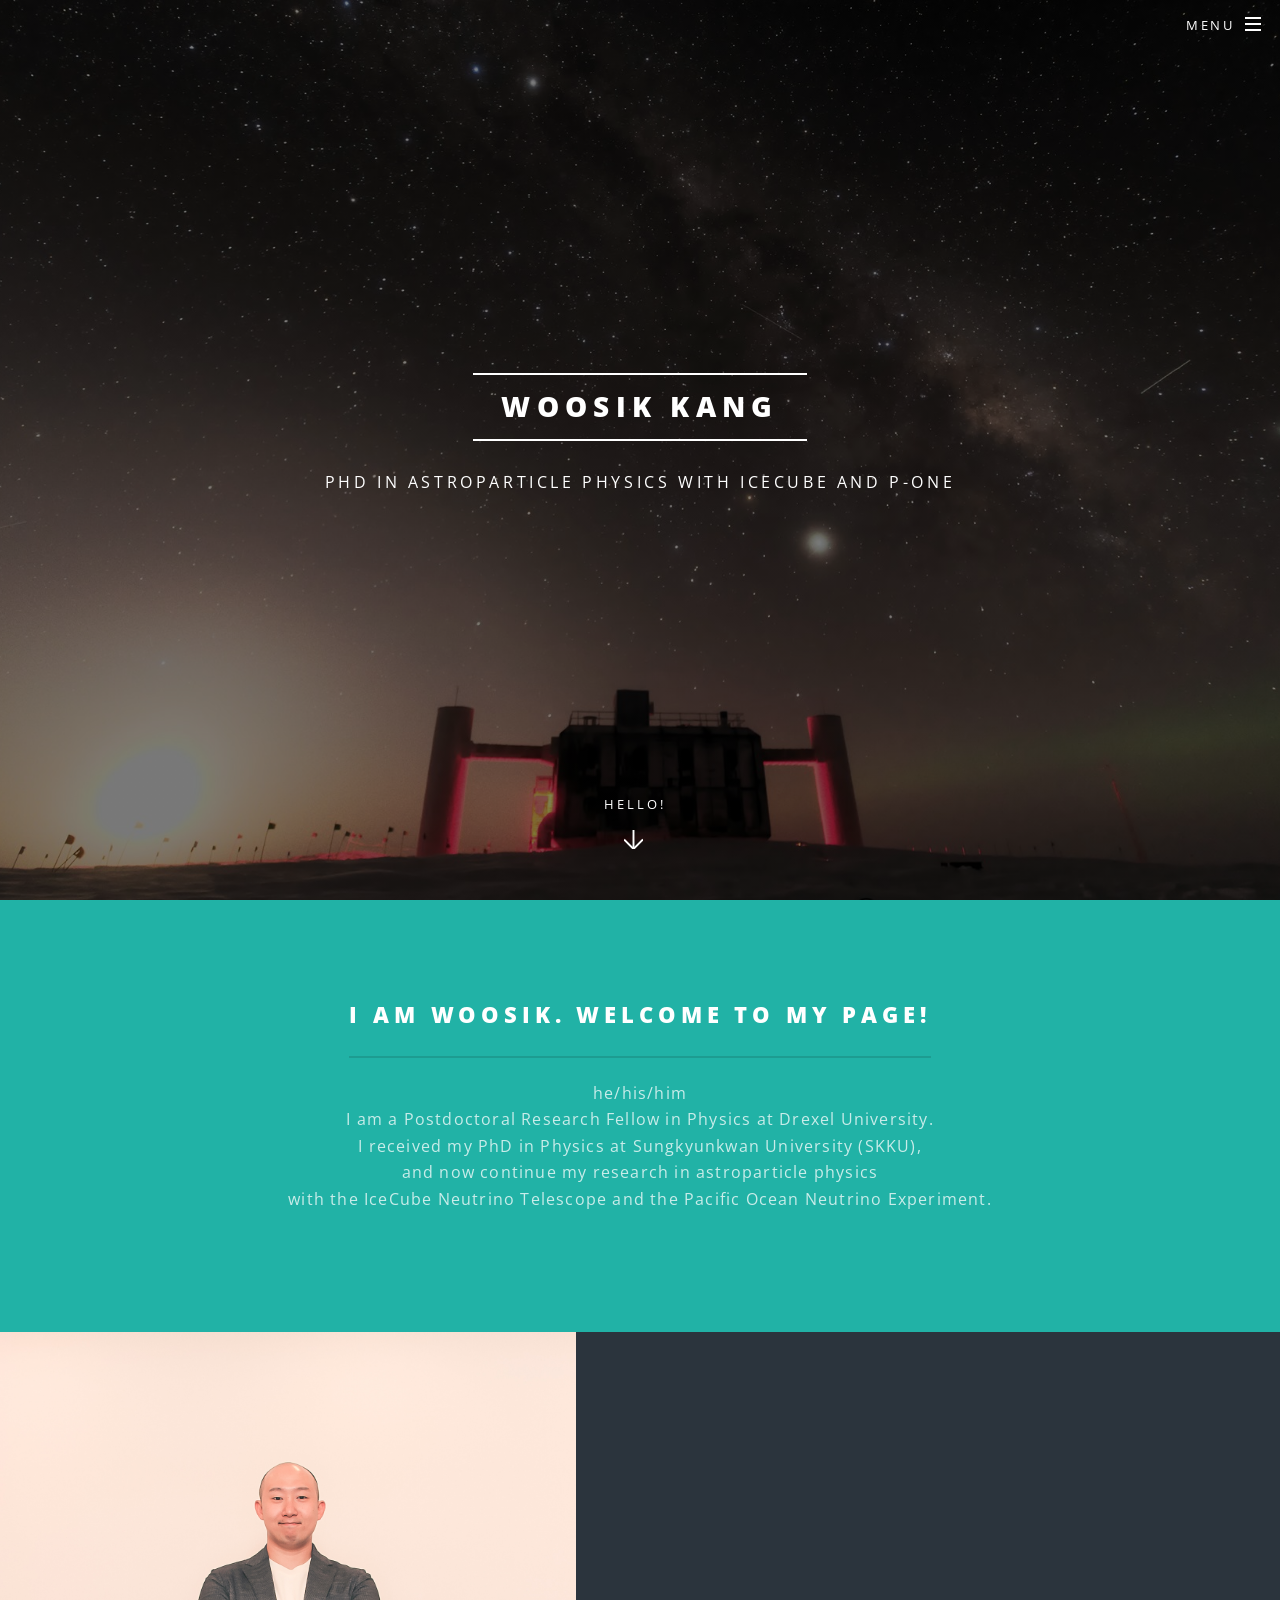
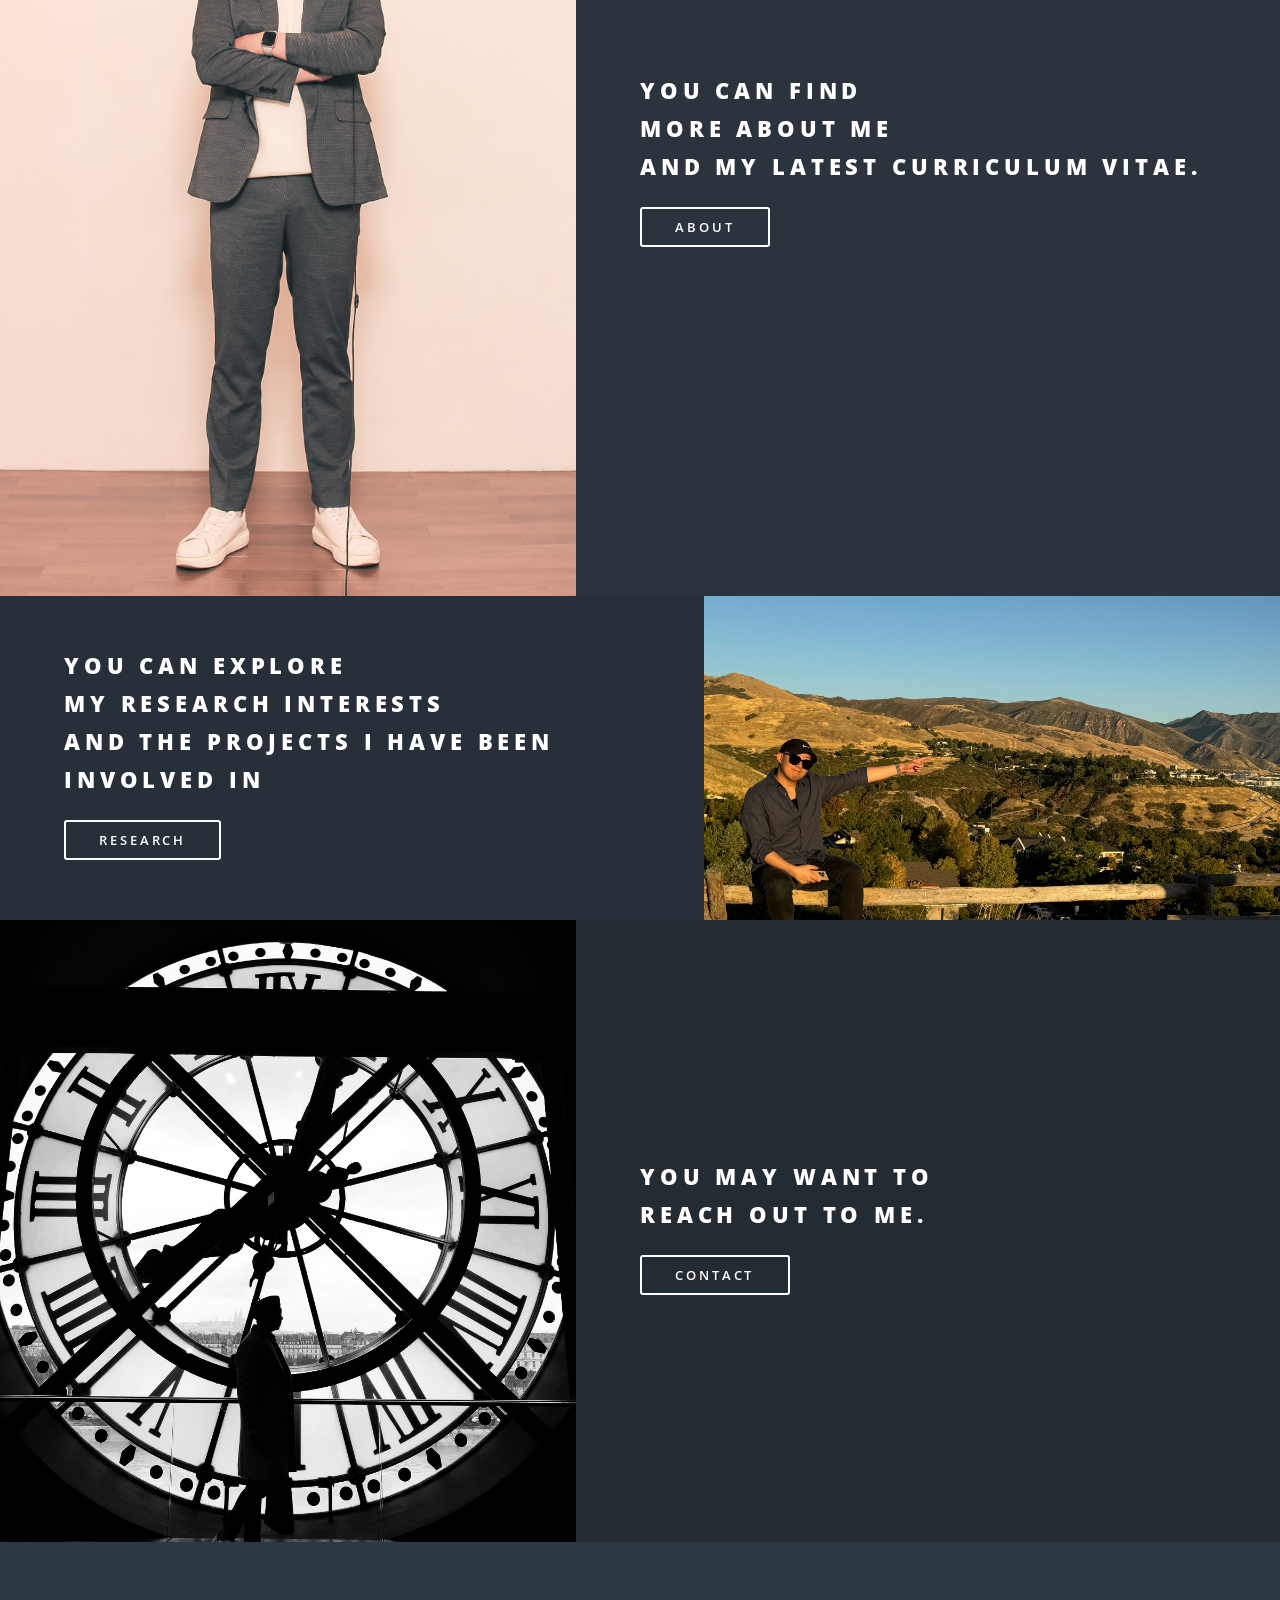
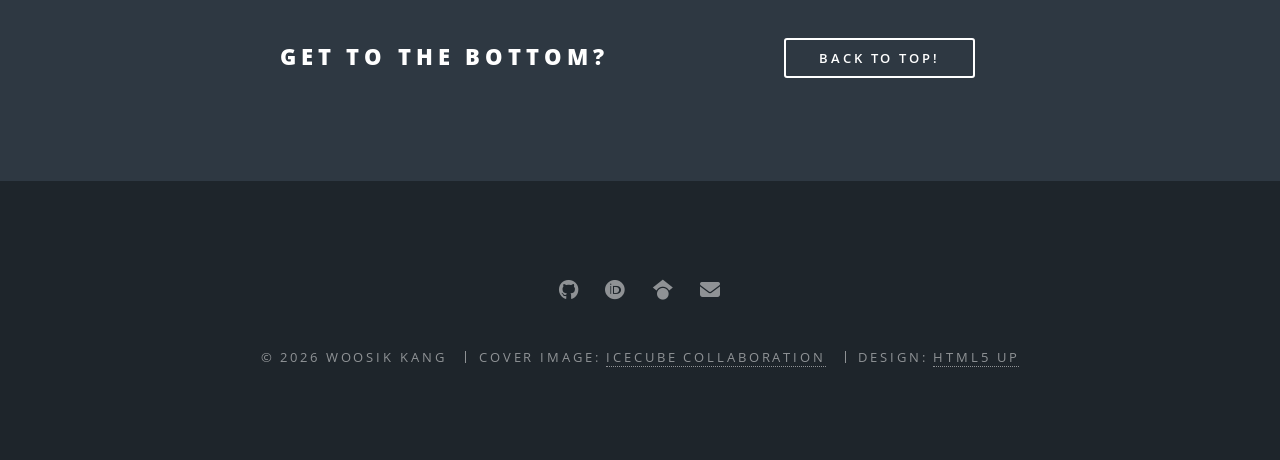
<file: index.html>
<!DOCTYPE HTML>
<!--
	Spectral by HTML5 UP
	html5up.net | @ajlkn
	Free for personal and commercial use under the CCA 3.0 license (html5up.net/license)
	Modified by Woosik Kang
-->
<html>
	<head>
		<title>Woosik Kang</title>
		<meta charset="utf-8" />
<!--
		<meta name="viewport" content="width=device-width, initial-scale=1, user-scalable=no" />
-->
		<meta name="viewport" content="width=device-width, initial-scale=1" />
		<meta name="description" content="PhD in Astroparticle Physics with IceCube and P-ONE." />
		<link rel="stylesheet" href="assets/css/main.css" />
		<link rel="canonical" href="https://woosikk.github.io/">
		<noscript><link rel="stylesheet" href="assets/css/noscript.css" /></noscript>
	</head>
	<body class="landing is-preload">

		<!-- Page Wrapper -->
			<div id="page-wrapper">

				<!-- Header -->
					<header id="header" class="alt">
						<h1><a href="index.html">Woosik Kang</a></h1>
						<nav id="nav">
							<ul>
								<li class="special">
									<a href="#menu" class="menuToggle"><span>Menu</span></a>
									<div id="menu">
										<ul>
											<li><a href="index.html">Home</a></li>
											<li><a href="about.html">About</a></li>
											<li><a href="research.html">Research</a></li>
											<li><a href="contact.html">Contact</a></li>
										</ul>
									</div>
								</li>
							</ul>
						</nav>
					</header>

				<!-- Banner -->
					<section id="banner">
						<div class="inner">
							<h2>Woosik Kang</h2>
							<p>PhD in Astroparticle Physics with IceCube and P-ONE</p>
<!--
							<ul class="actions special">
								<li><a href="#" class="button primary">Activate</a></li>
							</ul>
-->
						</div>
						<a href="#one" class="more scrolly">Hello!</a>
					</section>

				<!-- One -->
					<section id="one" class="wrapper style1 special">
						<div class="inner">
							<header class="major">
								<h2>I am Woosik. Welcome to my page!</h2>
								<p>he/his/him<br />
									I am a Postdoctoral Research Fellow in Physics at Drexel University.<br />
									I received my PhD in Physics at Sungkyunkwan University (SKKU),<br />
									and now continue my research in astroparticle physics<br />
									with the IceCube Neutrino Telescope and the Pacific Ocean Neutrino Experiment.</p>
							</header>
<!--
							<ul class="icons major">
								<li><span class="icon fa-gem major style1"><span class="label">Lorem</span></span></li>
								<li><span class="icon fa-heart major style2"><span class="label">Ipsum</span></span></li>
								<li><span class="icon solid fa-code major style3"><span class="label">Dolor</span></span></li>
							</ul>
-->
						</div>
					</section>

				<!-- Two -->
					<section id="two" class="wrapper alt style2">
						<section class="spotlight">
							<div class="image"><img src="images/pic01.jpg" alt="" /></div><div class="content">
								<h2>You can find<br />
									more about me<br />
									and my latest curriculum vitae.</h2>
								<ul class="actions">
									<li><a href="about.html" class="button fit special">About</a></li>
								</ul>
							</div>

						</section>
						<section class="spotlight">
							<div class="image"><img src="images/pic02.jpeg" alt="" /></div><div class="content">
								<h2>You can explore<br />
									my research interests<br />
									and the projects I have been involved in</h2>
								<ul class="actions">
									<li><a href="research.html" class="button fit special">Research</a></li>
								</ul>
							</div>
						</section>
						<section class="spotlight">
							<div class="image"><img src="images/pic03.jpg" alt="" /></div><div class="content">
								<h2>You may want to<br />
									reach out to me.</h2>
							<ul class="actions">
									<li><a href="contact.html" class="button fit special">Contact</a></li>
							</ul>
							</div>
						</section>
					</section>

				<!-- Three -->
<!--
					<section id="three" class="wrapper style3 special">
						<div class="inner">
							<header class="major">
								<h2>Accumsan mus tortor nunc aliquet</h2>
								<p>Aliquam ut ex ut augue consectetur interdum. Donec amet imperdiet eleifend<br />
								fringilla tincidunt. Nullam dui leo Aenean mi ligula, rhoncus ullamcorper.</p>
							</header>
							<ul class="features">
								<li class="icon fa-paper-plane">
									<h3>Arcu accumsan</h3>
									<p>Augue consectetur sed interdum imperdiet et ipsum. Mauris lorem tincidunt nullam amet leo Aenean ligula consequat consequat.</p>
								</li>
								<li class="icon solid fa-laptop">
									<h3>Ac Augue Eget</h3>
									<p>Augue consectetur sed interdum imperdiet et ipsum. Mauris lorem tincidunt nullam amet leo Aenean ligula consequat consequat.</p>
								</li>
								<li class="icon solid fa-code">
									<h3>Mus Scelerisque</h3>
									<p>Augue consectetur sed interdum imperdiet et ipsum. Mauris lorem tincidunt nullam amet leo Aenean ligula consequat consequat.</p>
								</li>
								<li class="icon solid fa-headphones-alt">
									<h3>Mauris Imperdiet</h3>
									<p>Augue consectetur sed interdum imperdiet et ipsum. Mauris lorem tincidunt nullam amet leo Aenean ligula consequat consequat.</p>
								</li>
								<li class="icon fa-heart">
									<h3>Aenean Primis</h3>
									<p>Augue consectetur sed interdum imperdiet et ipsum. Mauris lorem tincidunt nullam amet leo Aenean ligula consequat consequat.</p>
								</li>
								<li class="icon fa-flag">
									<h3>Tortor Ut</h3>
									<p>Augue consectetur sed interdum imperdiet et ipsum. Mauris lorem tincidunt nullam amet leo Aenean ligula consequat consequat.</p>
								</li>
							</ul>
						</div>
					</section>
-->

				<!-- CTA -->
					<section id="cta" class="wrapper style4">
						<div class="inner">
							<header>
								<h2>Get to the Bottom?</h2>
<!--
								<p>Aliquam ut ex ut augue consectetur interdum endrerit imperdiet amet eleifend fringilla.</p>
-->
							</header>
<!--
							<ul class="actions stacked">
								<li><a href="#" class="button fit primary">Activate</a></li>
								<li><a href="#" class="button fit">Learn More</a></li>
							</ul>
-->
							<ul class="actions vertical">
								<li><a href="#" class="button fit special">Back to Top!</a></li>
							</ul>
						</div>
					</section>

				<!-- Footer -->
					<footer id="footer">
						<ul class="icons">
<!--
							<li><a href="#" class="icon brands fa-twitter"><span class="label">Twitter</span></a></li>
							<li><a href="#" class="icon brands fa-facebook-f"><span class="label">Facebook</span></a></li>
							<li><a href="#" class="icon brands fa-instagram"><span class="label">Instagram</span></a></li>
							<li><a href="#" class="icon brands fa-dribbble"><span class="label">Dribbble</span></a></li>
-->
							<li><a href="https://github.com/woosikk" class="icon brands fa-github"><span class="label">Github</span></a></li>
							<li><a href="https://orcid.org/0000-0003-3980-3778" class="icon brands fa-orcid"><span class="label">ORCID</span></a></li>
							<li><a href="https://scholar.google.com/citations?user=ILdQ9w0AAAAJ" class="icon brands fa-google-scholar"><span class="label">Google Scholar</span></a></li>
							<li><a href="contact.html" class="icon solid fa-envelope"><span class="label">Email</span></a></li>
						</ul>
						<ul class="copyright">
							<li>&copy; 2026 Woosik Kang</li>
							<li>Cover Image: <a href="https://icecube.wisc.edu" target="_blank">IceCube Collaboration</a></li>
							<li>Design: <a href="http://html5up.net">HTML5 UP</a></li>
						</ul>
					</footer>

			</div>

		<!-- Scripts -->
			<script src="assets/js/jquery.min.js"></script>
			<script src="assets/js/jquery.scrollex.min.js"></script>
			<script src="assets/js/jquery.scrolly.min.js"></script>
			<script src="assets/js/browser.min.js"></script>
			<script src="assets/js/breakpoints.min.js"></script>
			<script src="assets/js/util.js"></script>
			<script src="assets/js/main.js"></script>

	</body>
</html>
</file>
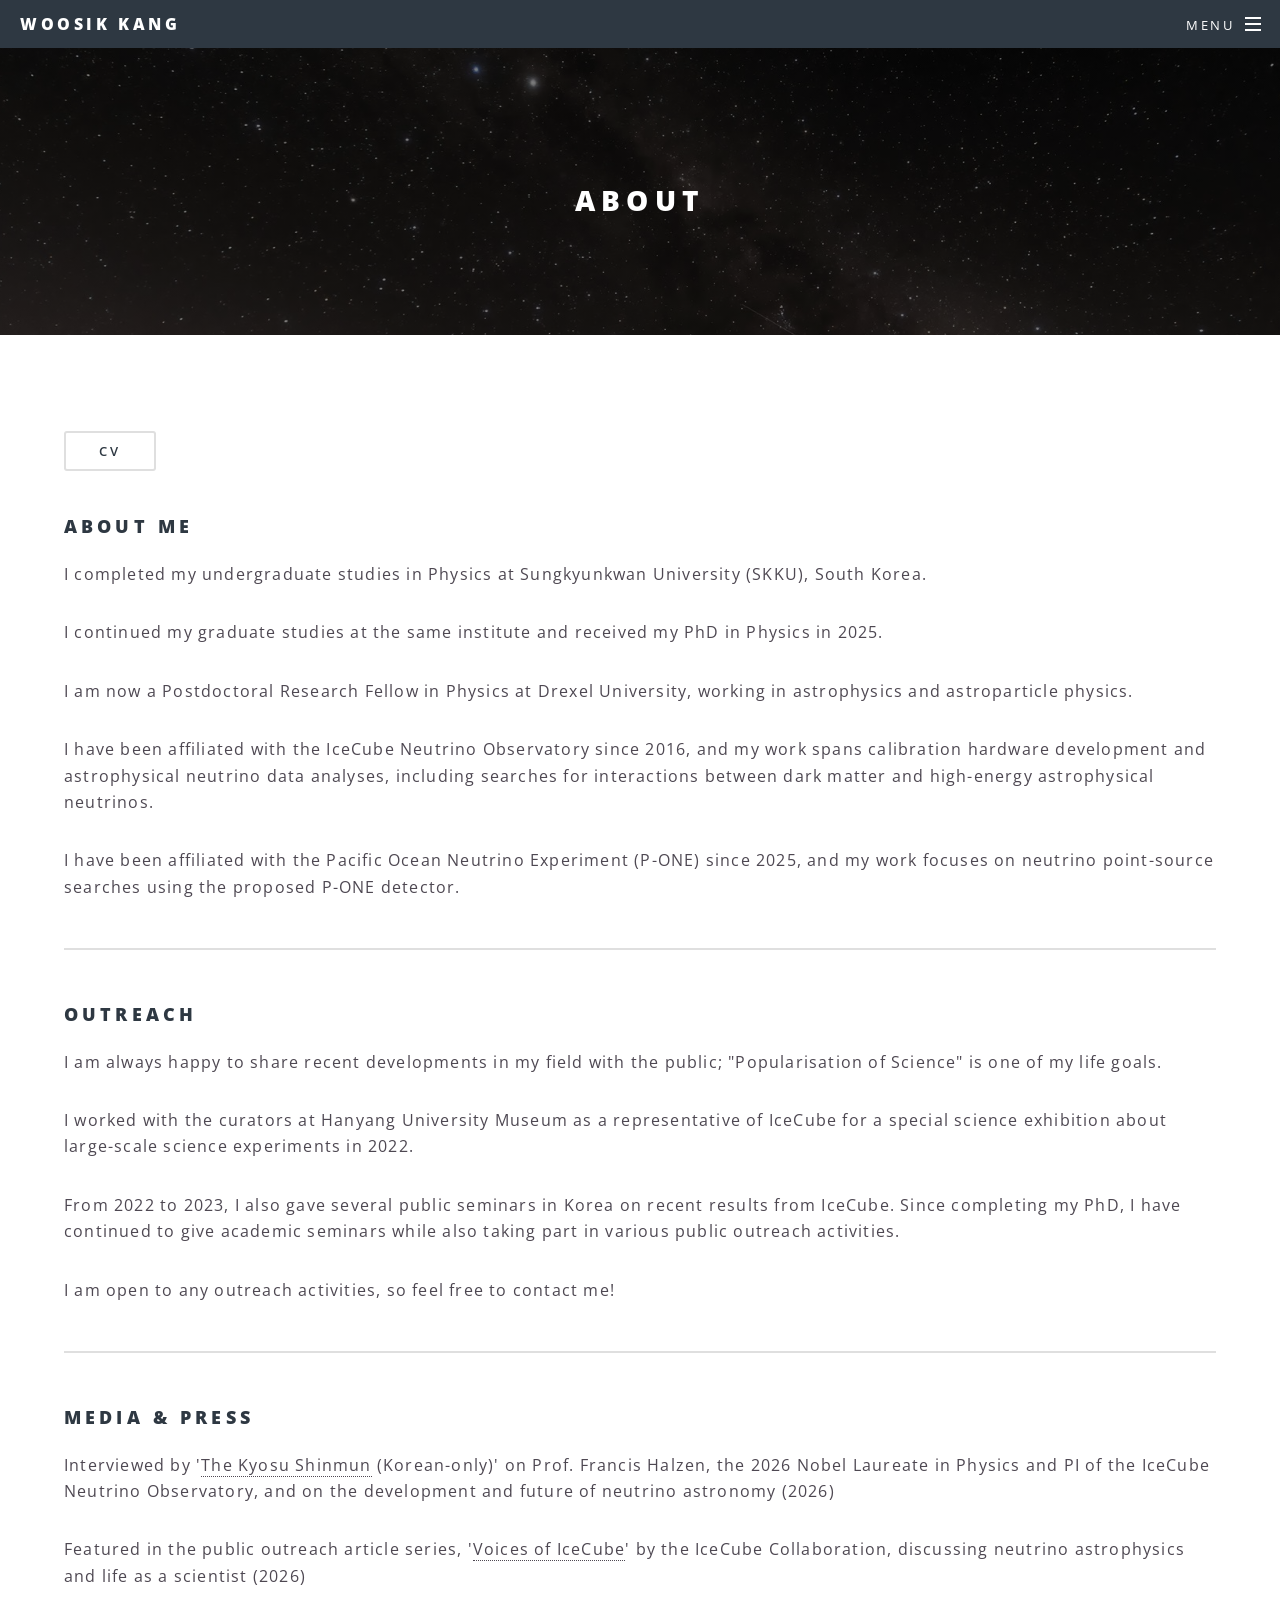
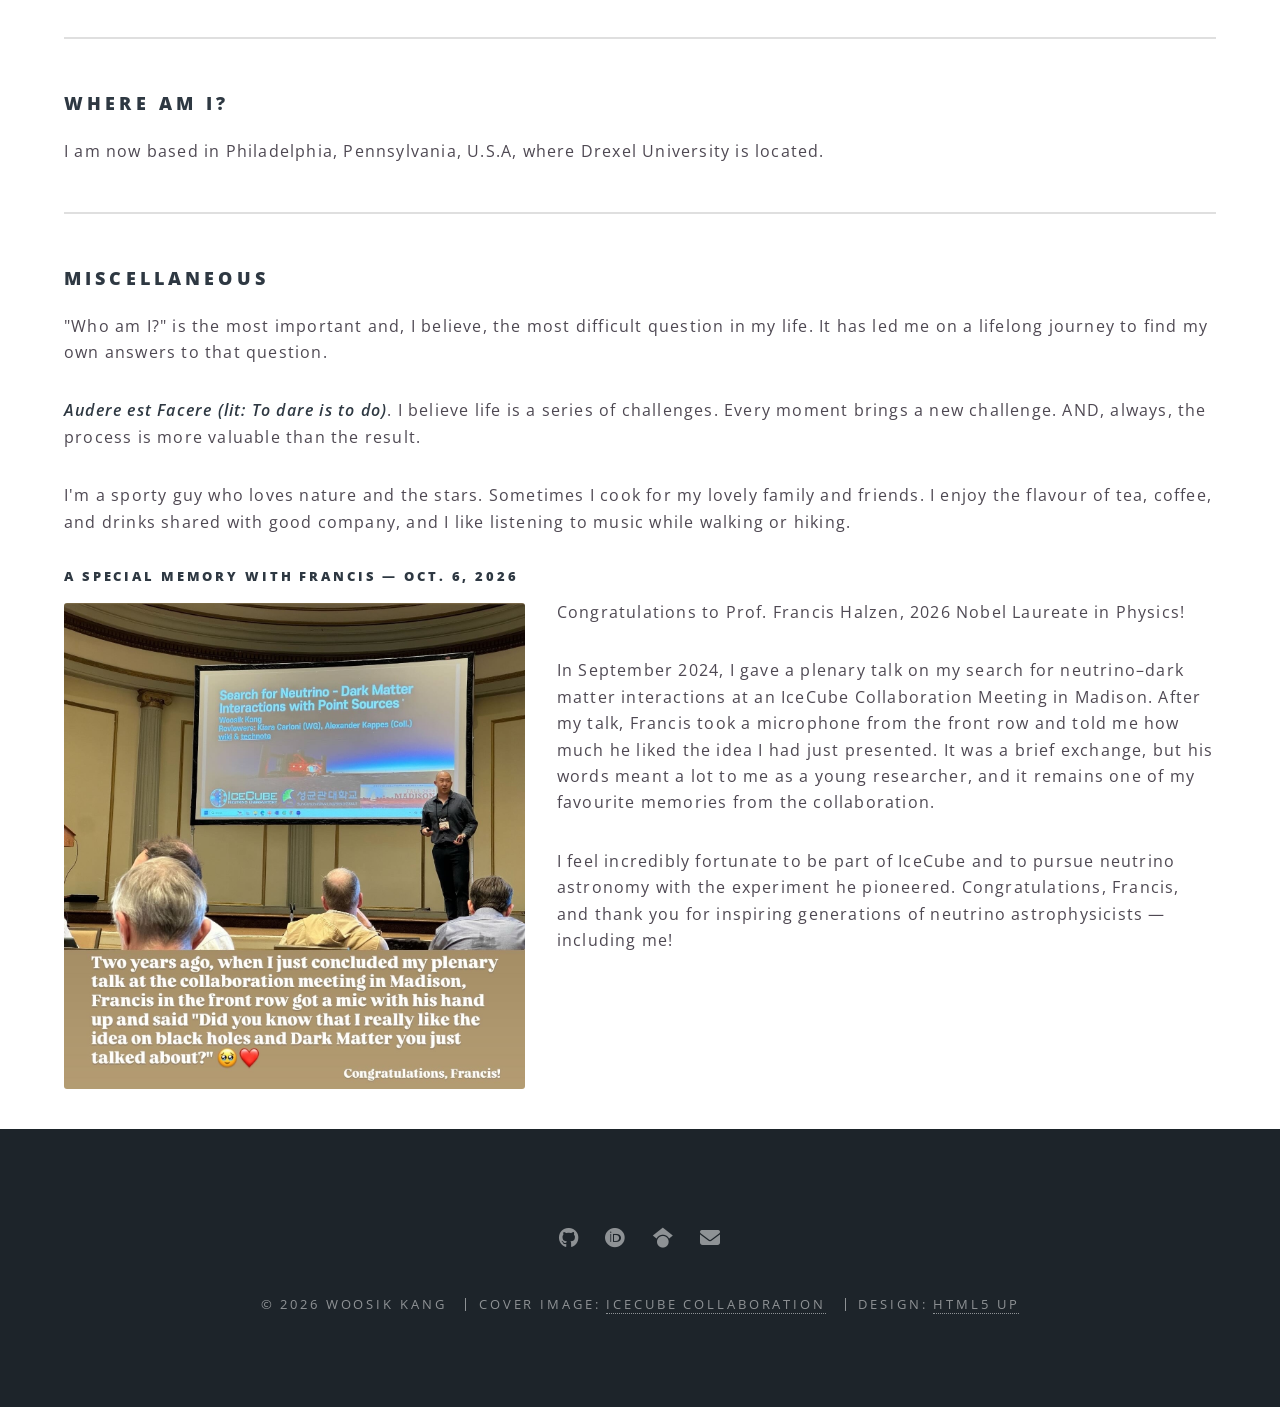
<file: about.html>
<!DOCTYPE HTML>
<!--
	Spectral by HTML5 UP
	html5up.net | @ajlkn
	Free for personal and commercial use under the CCA 3.0 license (html5up.net/license)
-->
<html>
	<head>
		<title>About - Woosik Kang</title>
		<meta charset="utf-8" />
		<meta name="viewport" content="width=device-width, initial-scale=1" />
		<meta name="description" content="PhD in Astroparticle Physics with IceCube and P-ONE." />
		<link rel="stylesheet" href="assets/css/main.css" />
		<link rel="canonical" href="https://woosikk.github.io/">
		<noscript><link rel="stylesheet" href="assets/css/noscript.css" /></noscript>
	</head>
	<body class="is-preload">

		<!-- Page Wrapper -->
			<div id="page-wrapper">

				<!-- Header -->
					<header id="header">
						<h1><a href="index.html">Woosik Kang</a></h1>
						<nav id="nav">
							<ul>
								<li class="special">
									<a href="#menu" class="menuToggle"><span>Menu</span></a>
									<div id="menu">
										<ul>
											<li><a href="index.html">Home</a></li>
											<li><a href="about.html">About</a></li>
											<li><a href="research.html">Research</a></li>
											<li><a href="contact.html">Contact</a></li>
										</ul>
									</div>
								</li>
							</ul>
						</nav>
					</header>

				<!-- Main -->
					<article id="main">
						<header>
							<h2>About</h2>
						</header>
						<section class="wrapper style5">
							<div class="inner">

								<ul class="actions">
								<li><a href="CV/WoosikKang_CV.pdf"
									   class="button fit special"
									   target="_blank"
									   rel="noopener noreferrer">CV</a></li>
								</ul>

								<h3>About me</h3>

								<p>I completed my undergraduate studies in Physics at Sungkyunkwan University (SKKU), South Korea.</p>

								<p>I continued my graduate studies at the same institute and received my PhD in Physics in 2025.</p>

								<p>I am now a Postdoctoral Research Fellow in Physics at Drexel University, working in astrophysics and astroparticle physics.</p>

								<p>I have been affiliated with the IceCube Neutrino Observatory since 2016, and my work spans calibration hardware development and astrophysical neutrino data analyses, including searches for interactions between dark matter and high-energy astrophysical neutrinos.</p>

								<p>I have been affiliated with the Pacific Ocean Neutrino Experiment (P-ONE) since 2025, and my work focuses on neutrino point-source searches using the proposed P-ONE detector.</p>

								<hr />

								<h3>Outreach</h3>

								<p>I am always happy to share recent developments in my field with the public; "Popularisation of Science" is one of my life goals.</p>

								<p>I worked with the curators at Hanyang University Museum as a representative of IceCube for a special science exhibition about large-scale science experiments in 2022.</p>

								<p>From 2022 to 2023, I also gave several public seminars in Korea on recent results from IceCube. Since completing my PhD, I have continued to give academic seminars while also taking part in various public outreach activities.</p>

								<p>I am open to any outreach activities, so feel free to contact me!</p>

								<hr />

								<h3>Media & Press</h3>

								<p>Interviewed by '<a href="https://www.kyosu.net/news/articleView.html?idxno=210999" target="_blank" rel="noopener noreferrer">The Kyosu Shinmun</a> (Korean-only)' on Prof. Francis Halzen, the 2026 Nobel Laureate in Physics and PI of the IceCube Neutrino Observatory, and on the development and future of neutrino astronomy (2026)</p>
								
								<p>Featured in the public outreach article series, '<a href="https://icecube.wisc.edu/voices-of-icecube/2026/05/woosik-kang/" target="_blank" rel="noopener noreferrer">Voices of IceCube</a>' by the IceCube Collaboration, discussing neutrino astrophysics and life as a scientist (2026)</p>

								<hr />

								<h3>Where am I?</h3>

								<p>I am now based in Philadelphia, Pennsylvania, U.S.A, where Drexel University is located.</p>

								<hr />

								<h3>Miscellaneous</h3>

								<p>"Who am I?" is the most important and, I believe, the most difficult question in my life. It has led me on a lifelong journey to find my own answers to that question.</p>

								<p><b><em>Audere est Facere (lit: To dare is to do)</em></b>. I believe life is a series of challenges. Every moment brings a new challenge. AND, always, the process is more valuable than the result.</p>

								<p>I'm a sporty guy who loves nature and the stars. Sometimes I cook for my lovely family and friends. I enjoy the flavour of tea, coffee, and drinks shared with good company, and I like listening to music while walking or hiking.</p>

								<h5>A Special Memory with Francis <small>— Oct. 6, 2026</small></h5>
								
								<div>
									<span class="image left">
										<img src="images/memory_with_Francis.JPG" alt="My plenary talk at IceCube Collaboration Meeting, Madison, September 2024">
									</span>

									<p>
										Congratulations to Prof. Francis Halzen, 2026 Nobel Laureate in Physics!
									</p>
									<p>
										In September 2024, I gave a plenary talk on my search for neutrino–dark matter interactions at an IceCube Collaboration Meeting in Madison. After my talk, Francis took a microphone from the front row and told me how much he liked the idea I had just presented. It was a brief exchange, but his words meant a lot to me as a young researcher, and it remains one of my favourite memories from the collaboration.
									</p>
									<p>
										I feel incredibly fortunate to be part of IceCube and to pursue neutrino astronomy with the experiment he pioneered. Congratulations, Francis, and thank you for inspiring generations of neutrino astrophysicists — including me!
									</p>
								</div>
								
								<ul class="actions">
								<li><a href="CV/easter_who_am_i.pdf"
									   class="button fit special invisible-easteregg"
									   target="_blank"
									   rel="noopener noreferrer">YOU FOUND IT: Who Am I (Korean)</a></li>
								</ul>

							</div>
						</section>
					</article>

				<!-- Footer -->
					<footer id="footer">
						<ul class="icons">
<!--
							<li><a href="#" class="icon brands fa-twitter"><span class="label">Twitter</span></a></li>
							<li><a href="#" class="icon brands fa-facebook-f"><span class="label">Facebook</span></a></li>
							<li><a href="#" class="icon brands fa-instagram"><span class="label">Instagram</span></a></li>
							<li><a href="#" class="icon brands fa-dribbble"><span class="label">Dribbble</span></a></li>
-->
							<li><a href="https://github.com/woosikk" class="icon brands fa-github"><span class="label">Github</span></a></li>
							<li><a href="https://orcid.org/0000-0003-3980-3778" class="icon brands fa-orcid"><span class="label">ORCID</span></a></li>
							<li><a href="https://scholar.google.com/citations?user=ILdQ9w0AAAAJ" class="icon brands fa-google-scholar"><span class="label">Google Scholar</span></a></li>
							<li><a href="contact.html" class="icon solid fa-envelope"><span class="label">Email</span></a></li>
						</ul>
						<ul class="copyright">
							<li>&copy; 2026 Woosik Kang</li>
							<li>Cover Image: <a href="https://icecube.wisc.edu" target="_blank">IceCube Collaboration</a></li>
							<li>Design: <a href="http://html5up.net">HTML5 UP</a></li>
						</ul>
					</footer>

			</div>

		<!-- Scripts -->
			<script src="assets/js/jquery.min.js"></script>
			<script src="assets/js/jquery.scrollex.min.js"></script>
			<script src="assets/js/jquery.scrolly.min.js"></script>
			<script src="assets/js/browser.min.js"></script>
			<script src="assets/js/breakpoints.min.js"></script>
			<script src="assets/js/util.js"></script>
			<script src="assets/js/main.js"></script>

	</body>
</html>
</file>
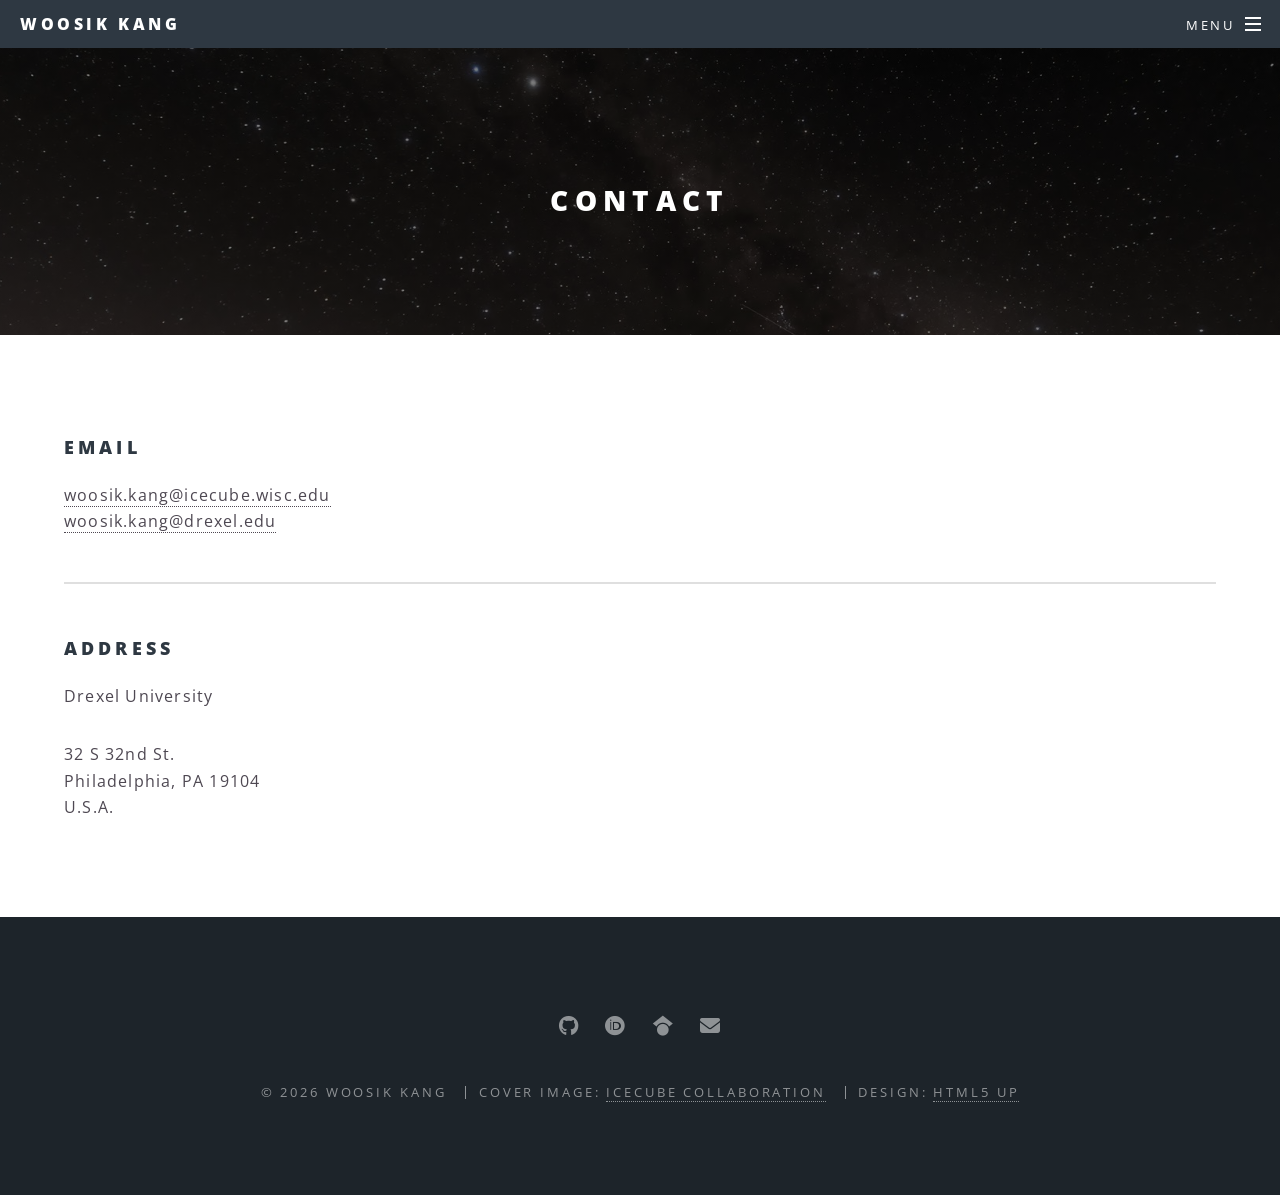
<file: contact.html>
<!DOCTYPE HTML>
<!--
	Spectral by HTML5 UP
	html5up.net | @ajlkn
	Free for personal and commercial use under the CCA 3.0 license (html5up.net/license)
-->
<html>
	<head>
		<title>Contact - Woosik Kang</title>
		<meta charset="utf-8" />
		<meta name="viewport" content="width=device-width, initial-scale=1" />
		<meta name="description" content="PhD in Astroparticle Physics with IceCube and P-ONE." />
		<link rel="stylesheet" href="assets/css/main.css" />
		<link rel="canonical" href="https://woosikk.github.io/">
		<noscript><link rel="stylesheet" href="assets/css/noscript.css" /></noscript>
	</head>
	<body class="is-preload">

		<!-- Page Wrapper -->
			<div id="page-wrapper">

				<!-- Header -->
					<header id="header">
						<h1><a href="index.html">Woosik Kang</a></h1>
						<nav id="nav">
							<ul>
								<li class="special">
									<a href="#menu" class="menuToggle"><span>Menu</span></a>
									<div id="menu">
										<ul>
											<li><a href="index.html">Home</a></li>
											<li><a href="about.html">About</a></li>
											<li><a href="research.html">Research</a></li>
											<li><a href="contact.html">Contact</a></li>
										</ul>
									</div>
								</li>
							</ul>
						</nav>
					</header>

				<!-- Main -->
					<article id="main">
						<header>
							<h2>Contact</h2>
						</header>
						<section class="wrapper style5">
							<div class="inner">

								<h3>Email</h3>
								<a href="mailto:woosik.kang@icecube.wisc.edu">woosik.kang@icecube.wisc.edu</a><br />
								<a href="mailto:woosik.kang@drexel.edu">woosik.kang@drexel.edu</a>
								<hr />

								<h3>Address</h3>
								<p>Drexel University</p>
								<p>32 S 32nd St.<br />
									Philadelphia, PA 19104<br />
									U.S.A.</p>

							</div>
						</section>
					</article>

				<!-- Footer -->
					<footer id="footer">
						<ul class="icons">
<!--
							<li><a href="#" class="icon brands fa-twitter"><span class="label">Twitter</span></a></li>
							<li><a href="#" class="icon brands fa-facebook-f"><span class="label">Facebook</span></a></li>
							<li><a href="#" class="icon brands fa-instagram"><span class="label">Instagram</span></a></li>
							<li><a href="#" class="icon brands fa-dribbble"><span class="label">Dribbble</span></a></li>
-->
							<li><a href="https://github.com/woosikk" class="icon brands fa-github"><span class="label">Github</span></a></li>
							<li><a href="https://orcid.org/0000-0003-3980-3778" class="icon brands fa-orcid"><span class="label">ORCID</span></a></li>
							<li><a href="https://scholar.google.com/citations?user=ILdQ9w0AAAAJ" class="icon brands fa-google-scholar"><span class="label">Google Scholar</span></a></li>
							<li><a href="contact.html" class="icon solid fa-envelope"><span class="label">Contact</span></a></li>
						</ul>
						<ul class="copyright">
							<li>&copy; 2026 Woosik Kang</li>
							<li>Cover Image: <a href="https://icecube.wisc.edu" target="_blank">IceCube Collaboration</a></li>
							<li>Design: <a href="http://html5up.net">HTML5 UP</a></li>
						</ul>
					</footer>

			</div>

		<!-- Scripts -->
			<script src="assets/js/jquery.min.js"></script>
			<script src="assets/js/jquery.scrollex.min.js"></script>
			<script src="assets/js/jquery.scrolly.min.js"></script>
			<script src="assets/js/browser.min.js"></script>
			<script src="assets/js/breakpoints.min.js"></script>
			<script src="assets/js/util.js"></script>
			<script src="assets/js/main.js"></script>

	</body>
</html>
</file>
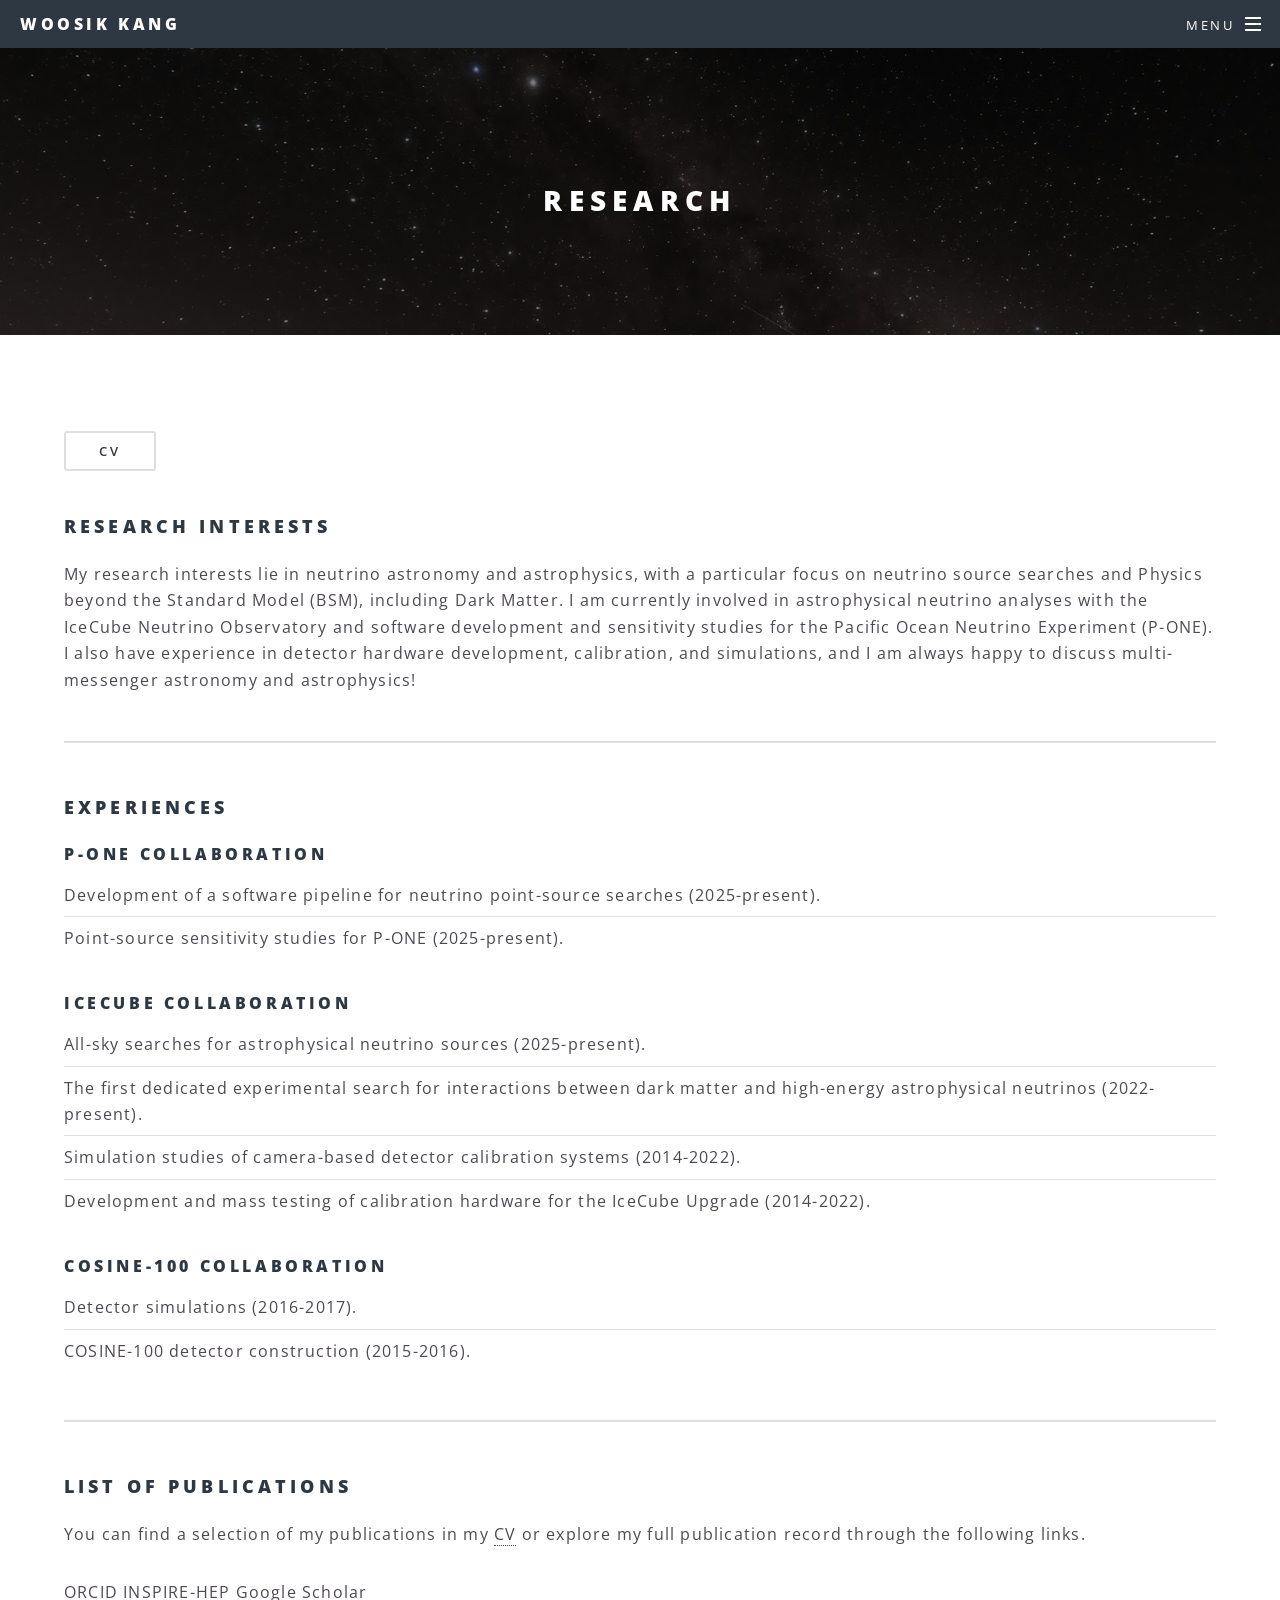
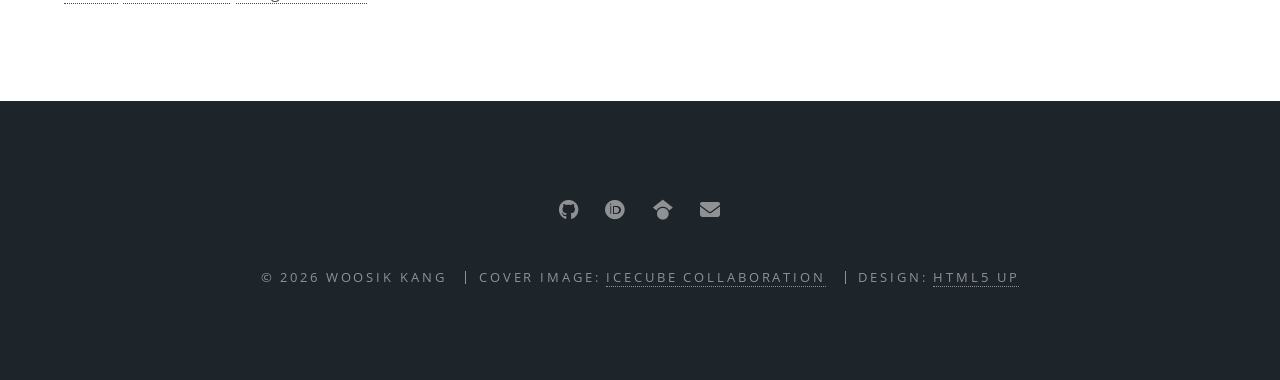
<file: research.html>
<!DOCTYPE HTML>
<!--
	Spectral by HTML5 UP
	html5up.net | @ajlkn
	Free for personal and commercial use under the CCA 3.0 license (html5up.net/license)
-->
<html>
	<head>
		<title>Research - Woosik Kang</title>
		<meta charset="utf-8" />
		<meta name="viewport" content="width=device-width, initial-scale=1" />
		<meta name="description" content="PhD in Astroparticle Physics with IceCube and P-ONE." />
		<link rel="stylesheet" href="assets/css/main.css" />
		<link rel="canonical" href="https://woosikk.github.io/">
		<noscript><link rel="stylesheet" href="assets/css/noscript.css" /></noscript>
	</head>
	<body class="is-preload">

		<!-- Page Wrapper -->
			<div id="page-wrapper">

				<!-- Header -->
					<header id="header">
						<h1><a href="index.html">Woosik Kang</a></h1>
						<nav id="nav">
							<ul>
								<li class="special">
									<a href="#menu" class="menuToggle"><span>Menu</span></a>
									<div id="menu">
										<ul>
											<li><a href="index.html">Home</a></li>
											<li><a href="about.html">About</a></li>
											<li><a href="research.html">Research</a></li>
											<li><a href="contact.html">Contact</a></li>
										</ul>
									</div>
								</li>
							</ul>
						</nav>
					</header>

				<!-- Main -->
					<article id="main">
						<header>
							<h2>Research</h2>
						</header>
						<section class="wrapper style5">
							<div class="inner">

								<ul class="actions">
								<li><a href="CV/WoosikKang_CV.pdf"
									   class="button fit special"
									   target="_blank"
									   rel="noopener noreferrer">CV</a></li>
								</ul>

								<h3>Research Interests</h3>

								<p>My research interests lie in neutrino astronomy and astrophysics, with a particular focus on neutrino source searches and Physics beyond the Standard Model (BSM), including Dark Matter. 
									I am currently involved in astrophysical neutrino analyses with the IceCube Neutrino Observatory and software development and sensitivity studies for the Pacific Ocean Neutrino Experiment (P-ONE). 
									I also have experience in detector hardware development, calibration, and simulations, and I am always happy to discuss multi-messenger astronomy and astrophysics!</p>

								<hr />

								<h3>Experiences</h3>

								<h4>P-ONE Collaboration</h4>

								<ul class="alt">
									<li>Development of a software pipeline for neutrino point-source searches (2025-present).</li>
									<li>Point-source sensitivity studies for P-ONE (2025-present).</li>
								</ul>

								<h4>IceCube Collaboration</h4>

								<ul class="alt">
									<li>All-sky searches for astrophysical neutrino sources (2025-present).</li>
									<li>The first dedicated experimental search for interactions between dark matter and high-energy astrophysical neutrinos (2022-present).</li>
									<li>Simulation studies of camera-based detector calibration systems (2014-2022).</li>
									<li>Development and mass testing of calibration hardware for the IceCube Upgrade (2014-2022).</li>
								</ul>

								<h4>COSINE-100 Collaboration</h4>

								<ul class="alt">
									<li>Detector simulations (2016-2017).</li>
									<li>COSINE-100 detector construction (2015-2016).</li>
								</ul>

								<hr />

								<h3>List of Publications</h3>

								<p>You can find a selection of my publications in my <a href="CV/WoosikKang_CV.pdf">CV</a> or explore my full publication record through the following links.</p>
								<p><a href="https://orcid.org/0000-0003-3980-3778">ORCID</a> <a href="https://inspirehep.net/authors/1518857">INSPIRE-HEP</a> <a href="https://scholar.google.com/citations?user=ILdQ9w0AAAAJ">Google Scholar</a></p>

							</div>
						</section>
					</article>

				<!-- Footer -->
					<footer id="footer">
						<ul class="icons">
<!--
							<li><a href="#" class="icon brands fa-twitter"><span class="label">Twitter</span></a></li>
							<li><a href="#" class="icon brands fa-facebook-f"><span class="label">Facebook</span></a></li>
							<li><a href="#" class="icon brands fa-instagram"><span class="label">Instagram</span></a></li>
							<li><a href="#" class="icon brands fa-dribbble"><span class="label">Dribbble</span></a></li>
-->
							<li><a href="https://github.com/woosikk" class="icon brands fa-github"><span class="label">Github</span></a></li>
							<li><a href="https://orcid.org/0000-0003-3980-3778" class="icon brands fa-orcid"><span class="label">ORCID</span></a></li>
							<li><a href="https://scholar.google.com/citations?user=ILdQ9w0AAAAJ" class="icon brands fa-google-scholar"><span class="label">Google Scholar</span></a></li>
							<li><a href="contact.html" class="icon solid fa-envelope"><span class="label">Email</span></a></li>
						</ul>
						<ul class="copyright">
							<li>&copy; 2026 Woosik Kang</li>
							<li>Cover Image: <a href="https://icecube.wisc.edu" target="_blank">IceCube Collaboration</a></li>
							<li>Design: <a href="http://html5up.net">HTML5 UP</a></li>
						</ul>
					</footer>

			</div>

		<!-- Scripts -->
			<script src="assets/js/jquery.min.js"></script>
			<script src="assets/js/jquery.scrollex.min.js"></script>
			<script src="assets/js/jquery.scrolly.min.js"></script>
			<script src="assets/js/browser.min.js"></script>
			<script src="assets/js/breakpoints.min.js"></script>
			<script src="assets/js/util.js"></script>
			<script src="assets/js/main.js"></script>

	</body>
</html>
</file>
<file: assets/css/noscript.css>
/*
	Spectral by HTML5 UP
	html5up.net | @ajlkn
	Free for personal and commercial use under the CCA 3.0 license (html5up.net/license)
*/

/* Banner */

	body.is-preload #banner h2 {
		-moz-transform: none;
		-webkit-transform: none;
		-ms-transform: none;
		transform: none;
		opacity: 1;
	}

		body.is-preload #banner h2:before, body.is-preload #banner h2:after {
			width: 100%;
		}

	body.is-preload #banner .more {
		-moz-transform: none;
		-webkit-transform: none;
		-ms-transform: none;
		transform: none;
		opacity: 1;
	}

	body.is-preload #banner:after {
		opacity: 0;
	}
</file>
<file: assets/css/main.css>
@import url(fontawesome-all.min.css);
@import url("https://fonts.googleapis.com/css?family=Open+Sans:400,400italic,600,600italic,800,800italic");

/*
	Spectral by HTML5 UP
	html5up.net | @ajlkn
	Free for personal and commercial use under the CCA 3.0 license (html5up.net/license)
*/

html, body, div, span, applet, object,
iframe, h1, h2, h3, h4, h5, h6, p, blockquote,
pre, a, abbr, acronym, address, big, cite,
code, del, dfn, em, img, ins, kbd, q, s, samp,
small, strike, strong, sub, sup, tt, var, b,
u, i, center, dl, dt, dd, ol, ul, li, fieldset,
form, label, legend, table, caption, tbody,
tfoot, thead, tr, th, td, article, aside,
canvas, details, embed, figure, figcaption,
footer, header, hgroup, menu, nav, output, ruby,
section, summary, time, mark, audio, video {
	margin: 0;
	padding: 0;
	border: 0;
	font-size: 100%;
	font: inherit;
	vertical-align: baseline;}

article, aside, details, figcaption, figure,
footer, header, hgroup, menu, nav, section {
	display: block;}

body {
	line-height: 1;
}

ol, ul {
	list-style: none;
}

blockquote, q {
	quotes: none;
}

	blockquote:before, blockquote:after, q:before, q:after {
		content: '';
		content: none;
	}

table {
	border-collapse: collapse;
	border-spacing: 0;
}

body {
	-webkit-text-size-adjust: none;
}

mark {
	background-color: transparent;
	color: inherit;
}

input::-moz-focus-inner {
	border: 0;
	padding: 0;
}

input, select, textarea {
	-moz-appearance: none;
	-webkit-appearance: none;
	-ms-appearance: none;
	appearance: none;
}

/* Basic */

	@-ms-viewport {
		width: device-width;
	}

	html {
		box-sizing: border-box;
	}

	*, *:before, *:after {
		box-sizing: inherit;
	}

	body {
		background: #2e3842;
	}

		body.is-preload *, body.is-preload *:before, body.is-preload *:after {
			-moz-animation: none !important;
			-webkit-animation: none !important;
			-ms-animation: none !important;
			animation: none !important;
			-moz-transition: none !important;
			-webkit-transition: none !important;
			-ms-transition: none !important;
			transition: none !important;
		}

	body, input, select, textarea {
		color: #fff;
		font-family: "Open Sans", Helvetica, sans-serif;
		font-size: 15pt;
		font-weight: 400;
		letter-spacing: 0.075em;
		line-height: 1.65em;
	}

		@media screen and (max-width: 1680px) {

			body, input, select, textarea {
				font-size: 13pt;
			}

		}

		@media screen and (max-width: 1280px) {

			body, input, select, textarea {
				font-size: 12pt;
			}

		}

		@media screen and (max-width: 736px) {

			body, input, select, textarea {
				font-size: 11pt;
				letter-spacing: 0.0375em;
			}

		}

	a {
		-moz-transition: color 0.2s ease, border-bottom-color 0.2s ease;
		-webkit-transition: color 0.2s ease, border-bottom-color 0.2s ease;
		-ms-transition: color 0.2s ease, border-bottom-color 0.2s ease;
		transition: color 0.2s ease, border-bottom-color 0.2s ease;
		border-bottom: dotted 1px;
		color: inherit;
		text-decoration: none;
	}

		a:hover {
			border-bottom-color: transparent;
		}

	strong, b {
		color: #fff;
		font-weight: 600;
	}

	em, i {
		font-style: italic;
	}

	p {
		margin: 0 0 2em 0;
	}

	h1, h2, h3, h4, h5, h6 {
		color: #fff;
		font-weight: 800;
		letter-spacing: 0.225em;
		line-height: 1em;
		margin: 0 0 1em 0;
		text-transform: uppercase;
	}

		h1 a, h2 a, h3 a, h4 a, h5 a, h6 a {
			color: inherit;
			text-decoration: none;
		}

	h2 {
		font-size: 1.35em;
		line-height: 1.75em;
	}

		@media screen and (max-width: 736px) {

			h2 {
				font-size: 1.1em;
				line-height: 1.65em;
			}

		}

	h3 {
		font-size: 1.15em;
		line-height: 1.75em;
	}

		@media screen and (max-width: 736px) {

			h3 {
				font-size: 1em;
				line-height: 1.65em;
			}

		}

	h4 {
		font-size: 1em;
		line-height: 1.5em;
	}

	h5 {
		font-size: 0.8em;
		line-height: 1.5em;
	}

	h6 {
		font-size: 0.7em;
		line-height: 1.5em;
	}

	sub {
		font-size: 0.8em;
		position: relative;
		top: 0.5em;
	}

	sup {
		font-size: 0.8em;
		position: relative;
		top: -0.5em;
	}

	hr {
		border: 0;
		border-bottom: solid 2px #fff;
		margin: 3em 0;
	}

		hr.major {
			margin: 4.5em 0;
		}

	blockquote {
		border-left: solid 4px #fff;
		font-style: italic;
		margin: 0 0 2em 0;
		padding: 0.5em 0 0.5em 2em;
	}

	code {
		background: rgba(144, 144, 144, 0.25);
		border-radius: 3px;
		font-family: "Courier New", monospace;
		font-size: 0.9em;
		letter-spacing: 0;
		margin: 0 0.25em;
		padding: 0.25em 0.65em;
	}

	pre {
		-webkit-overflow-scrolling: touch;
		font-family: "Courier New", monospace;
		font-size: 0.9em;
		margin: 0 0 2em 0;
	}

		pre code {
			display: block;
			line-height: 1.75em;
			padding: 1em 1.5em;
			overflow-x: auto;
		}

	.align-left {
		text-align: left;
	}

	.align-center {
		text-align: center;
	}

	.align-right {
		text-align: right;
	}

/* Row */

	.row {
		display: flex;
		flex-wrap: wrap;
		box-sizing: border-box;
		align-items: stretch;
	}

		.row > * {
			box-sizing: border-box;
		}

		.row.gtr-uniform > * > :last-child {
			margin-bottom: 0;
		}

		.row.aln-left {
			justify-content: flex-start;
		}

		.row.aln-center {
			justify-content: center;
		}

		.row.aln-right {
			justify-content: flex-end;
		}

		.row.aln-top {
			align-items: flex-start;
		}

		.row.aln-middle {
			align-items: center;
		}

		.row.aln-bottom {
			align-items: flex-end;
		}

		.row > .imp {
			order: -1;
		}

		.row > .col-1 {
			width: 8.33333%;
		}

		.row > .off-1 {
			margin-left: 8.33333%;
		}

		.row > .col-2 {
			width: 16.66667%;
		}

		.row > .off-2 {
			margin-left: 16.66667%;
		}

		.row > .col-3 {
			width: 25%;
		}

		.row > .off-3 {
			margin-left: 25%;
		}

		.row > .col-4 {
			width: 33.33333%;
		}

		.row > .off-4 {
			margin-left: 33.33333%;
		}

		.row > .col-5 {
			width: 41.66667%;
		}

		.row > .off-5 {
			margin-left: 41.66667%;
		}

		.row > .col-6 {
			width: 50%;
		}

		.row > .off-6 {
			margin-left: 50%;
		}

		.row > .col-7 {
			width: 58.33333%;
		}

		.row > .off-7 {
			margin-left: 58.33333%;
		}

		.row > .col-8 {
			width: 66.66667%;
		}

		.row > .off-8 {
			margin-left: 66.66667%;
		}

		.row > .col-9 {
			width: 75%;
		}

		.row > .off-9 {
			margin-left: 75%;
		}

		.row > .col-10 {
			width: 83.33333%;
		}

		.row > .off-10 {
			margin-left: 83.33333%;
		}

		.row > .col-11 {
			width: 91.66667%;
		}

		.row > .off-11 {
			margin-left: 91.66667%;
		}

		.row > .col-12 {
			width: 100%;
		}

		.row > .off-12 {
			margin-left: 100%;
		}

		.row.gtr-0 {
			margin-top: 0;
			margin-left: 0em;
		}

			.row.gtr-0 > * {
				padding: 0 0 0 0em;
			}

			.row.gtr-0.gtr-uniform {
				margin-top: 0em;
			}

				.row.gtr-0.gtr-uniform > * {
					padding-top: 0em;
				}

		.row.gtr-25 {
			margin-top: 0;
			margin-left: -0.375em;
		}

			.row.gtr-25 > * {
				padding: 0 0 0 0.375em;
			}

			.row.gtr-25.gtr-uniform {
				margin-top: -0.375em;
			}

				.row.gtr-25.gtr-uniform > * {
					padding-top: 0.375em;
				}

		.row.gtr-50 {
			margin-top: 0;
			margin-left: -0.75em;
		}

			.row.gtr-50 > * {
				padding: 0 0 0 0.75em;
			}

			.row.gtr-50.gtr-uniform {
				margin-top: -0.75em;
			}

				.row.gtr-50.gtr-uniform > * {
					padding-top: 0.75em;
				}

		.row {
			margin-top: 0;
			margin-left: -1.5em;
		}

			.row > * {
				padding: 0 0 0 1.5em;
			}

			.row.gtr-uniform {
				margin-top: -1.5em;
			}

				.row.gtr-uniform > * {
					padding-top: 1.5em;
				}

		.row.gtr-150 {
			margin-top: 0;
			margin-left: -2.25em;
		}

			.row.gtr-150 > * {
				padding: 0 0 0 2.25em;
			}

			.row.gtr-150.gtr-uniform {
				margin-top: -2.25em;
			}

				.row.gtr-150.gtr-uniform > * {
					padding-top: 2.25em;
				}

		.row.gtr-200 {
			margin-top: 0;
			margin-left: -3em;
		}

			.row.gtr-200 > * {
				padding: 0 0 0 3em;
			}

			.row.gtr-200.gtr-uniform {
				margin-top: -3em;
			}

				.row.gtr-200.gtr-uniform > * {
					padding-top: 3em;
				}

		@media screen and (max-width: 1680px) {

			.row {
				display: flex;
				flex-wrap: wrap;
				box-sizing: border-box;
				align-items: stretch;
			}

				.row > * {
					box-sizing: border-box;
				}

				.row.gtr-uniform > * > :last-child {
					margin-bottom: 0;
				}

				.row.aln-left {
					justify-content: flex-start;
				}

				.row.aln-center {
					justify-content: center;
				}

				.row.aln-right {
					justify-content: flex-end;
				}

				.row.aln-top {
					align-items: flex-start;
				}

				.row.aln-middle {
					align-items: center;
				}

				.row.aln-bottom {
					align-items: flex-end;
				}

				.row > .imp-xlarge {
					order: -1;
				}

				.row > .col-1-xlarge {
					width: 8.33333%;
				}

				.row > .off-1-xlarge {
					margin-left: 8.33333%;
				}

				.row > .col-2-xlarge {
					width: 16.66667%;
				}

				.row > .off-2-xlarge {
					margin-left: 16.66667%;
				}

				.row > .col-3-xlarge {
					width: 25%;
				}

				.row > .off-3-xlarge {
					margin-left: 25%;
				}

				.row > .col-4-xlarge {
					width: 33.33333%;
				}

				.row > .off-4-xlarge {
					margin-left: 33.33333%;
				}

				.row > .col-5-xlarge {
					width: 41.66667%;
				}

				.row > .off-5-xlarge {
					margin-left: 41.66667%;
				}

				.row > .col-6-xlarge {
					width: 50%;
				}

				.row > .off-6-xlarge {
					margin-left: 50%;
				}

				.row > .col-7-xlarge {
					width: 58.33333%;
				}

				.row > .off-7-xlarge {
					margin-left: 58.33333%;
				}

				.row > .col-8-xlarge {
					width: 66.66667%;
				}

				.row > .off-8-xlarge {
					margin-left: 66.66667%;
				}

				.row > .col-9-xlarge {
					width: 75%;
				}

				.row > .off-9-xlarge {
					margin-left: 75%;
				}

				.row > .col-10-xlarge {
					width: 83.33333%;
				}

				.row > .off-10-xlarge {
					margin-left: 83.33333%;
				}

				.row > .col-11-xlarge {
					width: 91.66667%;
				}

				.row > .off-11-xlarge {
					margin-left: 91.66667%;
				}

				.row > .col-12-xlarge {
					width: 100%;
				}

				.row > .off-12-xlarge {
					margin-left: 100%;
				}

				.row.gtr-0 {
					margin-top: 0;
					margin-left: 0em;
				}

					.row.gtr-0 > * {
						padding: 0 0 0 0em;
					}

					.row.gtr-0.gtr-uniform {
						margin-top: 0em;
					}

						.row.gtr-0.gtr-uniform > * {
							padding-top: 0em;
						}

				.row.gtr-25 {
					margin-top: 0;
					margin-left: -0.375em;
				}

					.row.gtr-25 > * {
						padding: 0 0 0 0.375em;
					}

					.row.gtr-25.gtr-uniform {
						margin-top: -0.375em;
					}

						.row.gtr-25.gtr-uniform > * {
							padding-top: 0.375em;
						}

				.row.gtr-50 {
					margin-top: 0;
					margin-left: -0.75em;
				}

					.row.gtr-50 > * {
						padding: 0 0 0 0.75em;
					}

					.row.gtr-50.gtr-uniform {
						margin-top: -0.75em;
					}

						.row.gtr-50.gtr-uniform > * {
							padding-top: 0.75em;
						}

				.row {
					margin-top: 0;
					margin-left: -1.5em;
				}

					.row > * {
						padding: 0 0 0 1.5em;
					}

					.row.gtr-uniform {
						margin-top: -1.5em;
					}

						.row.gtr-uniform > * {
							padding-top: 1.5em;
						}

				.row.gtr-150 {
					margin-top: 0;
					margin-left: -2.25em;
				}

					.row.gtr-150 > * {
						padding: 0 0 0 2.25em;
					}

					.row.gtr-150.gtr-uniform {
						margin-top: -2.25em;
					}

						.row.gtr-150.gtr-uniform > * {
							padding-top: 2.25em;
						}

				.row.gtr-200 {
					margin-top: 0;
					margin-left: -3em;
				}

					.row.gtr-200 > * {
						padding: 0 0 0 3em;
					}

					.row.gtr-200.gtr-uniform {
						margin-top: -3em;
					}

						.row.gtr-200.gtr-uniform > * {
							padding-top: 3em;
						}

		}

		@media screen and (max-width: 1280px) {

			.row {
				display: flex;
				flex-wrap: wrap;
				box-sizing: border-box;
				align-items: stretch;
			}

				.row > * {
					box-sizing: border-box;
				}

				.row.gtr-uniform > * > :last-child {
					margin-bottom: 0;
				}

				.row.aln-left {
					justify-content: flex-start;
				}

				.row.aln-center {
					justify-content: center;
				}

				.row.aln-right {
					justify-content: flex-end;
				}

				.row.aln-top {
					align-items: flex-start;
				}

				.row.aln-middle {
					align-items: center;
				}

				.row.aln-bottom {
					align-items: flex-end;
				}

				.row > .imp-large {
					order: -1;
				}

				.row > .col-1-large {
					width: 8.33333%;
				}

				.row > .off-1-large {
					margin-left: 8.33333%;
				}

				.row > .col-2-large {
					width: 16.66667%;
				}

				.row > .off-2-large {
					margin-left: 16.66667%;
				}

				.row > .col-3-large {
					width: 25%;
				}

				.row > .off-3-large {
					margin-left: 25%;
				}

				.row > .col-4-large {
					width: 33.33333%;
				}

				.row > .off-4-large {
					margin-left: 33.33333%;
				}

				.row > .col-5-large {
					width: 41.66667%;
				}

				.row > .off-5-large {
					margin-left: 41.66667%;
				}

				.row > .col-6-large {
					width: 50%;
				}

				.row > .off-6-large {
					margin-left: 50%;
				}

				.row > .col-7-large {
					width: 58.33333%;
				}

				.row > .off-7-large {
					margin-left: 58.33333%;
				}

				.row > .col-8-large {
					width: 66.66667%;
				}

				.row > .off-8-large {
					margin-left: 66.66667%;
				}

				.row > .col-9-large {
					width: 75%;
				}

				.row > .off-9-large {
					margin-left: 75%;
				}

				.row > .col-10-large {
					width: 83.33333%;
				}

				.row > .off-10-large {
					margin-left: 83.33333%;
				}

				.row > .col-11-large {
					width: 91.66667%;
				}

				.row > .off-11-large {
					margin-left: 91.66667%;
				}

				.row > .col-12-large {
					width: 100%;
				}

				.row > .off-12-large {
					margin-left: 100%;
				}

				.row.gtr-0 {
					margin-top: 0;
					margin-left: 0em;
				}

					.row.gtr-0 > * {
						padding: 0 0 0 0em;
					}

					.row.gtr-0.gtr-uniform {
						margin-top: 0em;
					}

						.row.gtr-0.gtr-uniform > * {
							padding-top: 0em;
						}

				.row.gtr-25 {
					margin-top: 0;
					margin-left: -0.375em;
				}

					.row.gtr-25 > * {
						padding: 0 0 0 0.375em;
					}

					.row.gtr-25.gtr-uniform {
						margin-top: -0.375em;
					}

						.row.gtr-25.gtr-uniform > * {
							padding-top: 0.375em;
						}

				.row.gtr-50 {
					margin-top: 0;
					margin-left: -0.75em;
				}

					.row.gtr-50 > * {
						padding: 0 0 0 0.75em;
					}

					.row.gtr-50.gtr-uniform {
						margin-top: -0.75em;
					}

						.row.gtr-50.gtr-uniform > * {
							padding-top: 0.75em;
						}

				.row {
					margin-top: 0;
					margin-left: -1.5em;
				}

					.row > * {
						padding: 0 0 0 1.5em;
					}

					.row.gtr-uniform {
						margin-top: -1.5em;
					}

						.row.gtr-uniform > * {
							padding-top: 1.5em;
						}

				.row.gtr-150 {
					margin-top: 0;
					margin-left: -2.25em;
				}

					.row.gtr-150 > * {
						padding: 0 0 0 2.25em;
					}

					.row.gtr-150.gtr-uniform {
						margin-top: -2.25em;
					}

						.row.gtr-150.gtr-uniform > * {
							padding-top: 2.25em;
						}

				.row.gtr-200 {
					margin-top: 0;
					margin-left: -3em;
				}

					.row.gtr-200 > * {
						padding: 0 0 0 3em;
					}

					.row.gtr-200.gtr-uniform {
						margin-top: -3em;
					}

						.row.gtr-200.gtr-uniform > * {
							padding-top: 3em;
						}

		}

		@media screen and (max-width: 980px) {

			.row {
				display: flex;
				flex-wrap: wrap;
				box-sizing: border-box;
				align-items: stretch;
			}

				.row > * {
					box-sizing: border-box;
				}

				.row.gtr-uniform > * > :last-child {
					margin-bottom: 0;
				}

				.row.aln-left {
					justify-content: flex-start;
				}

				.row.aln-center {
					justify-content: center;
				}

				.row.aln-right {
					justify-content: flex-end;
				}

				.row.aln-top {
					align-items: flex-start;
				}

				.row.aln-middle {
					align-items: center;
				}

				.row.aln-bottom {
					align-items: flex-end;
				}

				.row > .imp-medium {
					order: -1;
				}

				.row > .col-1-medium {
					width: 8.33333%;
				}

				.row > .off-1-medium {
					margin-left: 8.33333%;
				}

				.row > .col-2-medium {
					width: 16.66667%;
				}

				.row > .off-2-medium {
					margin-left: 16.66667%;
				}

				.row > .col-3-medium {
					width: 25%;
				}

				.row > .off-3-medium {
					margin-left: 25%;
				}

				.row > .col-4-medium {
					width: 33.33333%;
				}

				.row > .off-4-medium {
					margin-left: 33.33333%;
				}

				.row > .col-5-medium {
					width: 41.66667%;
				}

				.row > .off-5-medium {
					margin-left: 41.66667%;
				}

				.row > .col-6-medium {
					width: 50%;
				}

				.row > .off-6-medium {
					margin-left: 50%;
				}

				.row > .col-7-medium {
					width: 58.33333%;
				}

				.row > .off-7-medium {
					margin-left: 58.33333%;
				}

				.row > .col-8-medium {
					width: 66.66667%;
				}

				.row > .off-8-medium {
					margin-left: 66.66667%;
				}

				.row > .col-9-medium {
					width: 75%;
				}

				.row > .off-9-medium {
					margin-left: 75%;
				}

				.row > .col-10-medium {
					width: 83.33333%;
				}

				.row > .off-10-medium {
					margin-left: 83.33333%;
				}

				.row > .col-11-medium {
					width: 91.66667%;
				}

				.row > .off-11-medium {
					margin-left: 91.66667%;
				}

				.row > .col-12-medium {
					width: 100%;
				}

				.row > .off-12-medium {
					margin-left: 100%;
				}

				.row.gtr-0 {
					margin-top: 0;
					margin-left: 0em;
				}

					.row.gtr-0 > * {
						padding: 0 0 0 0em;
					}

					.row.gtr-0.gtr-uniform {
						margin-top: 0em;
					}

						.row.gtr-0.gtr-uniform > * {
							padding-top: 0em;
						}

				.row.gtr-25 {
					margin-top: 0;
					margin-left: -0.375em;
				}

					.row.gtr-25 > * {
						padding: 0 0 0 0.375em;
					}

					.row.gtr-25.gtr-uniform {
						margin-top: -0.375em;
					}

						.row.gtr-25.gtr-uniform > * {
							padding-top: 0.375em;
						}

				.row.gtr-50 {
					margin-top: 0;
					margin-left: -0.75em;
				}

					.row.gtr-50 > * {
						padding: 0 0 0 0.75em;
					}

					.row.gtr-50.gtr-uniform {
						margin-top: -0.75em;
					}

						.row.gtr-50.gtr-uniform > * {
							padding-top: 0.75em;
						}

				.row {
					margin-top: 0;
					margin-left: -1.5em;
				}

					.row > * {
						padding: 0 0 0 1.5em;
					}

					.row.gtr-uniform {
						margin-top: -1.5em;
					}

						.row.gtr-uniform > * {
							padding-top: 1.5em;
						}

				.row.gtr-150 {
					margin-top: 0;
					margin-left: -2.25em;
				}

					.row.gtr-150 > * {
						padding: 0 0 0 2.25em;
					}

					.row.gtr-150.gtr-uniform {
						margin-top: -2.25em;
					}

						.row.gtr-150.gtr-uniform > * {
							padding-top: 2.25em;
						}

				.row.gtr-200 {
					margin-top: 0;
					margin-left: -3em;
				}

					.row.gtr-200 > * {
						padding: 0 0 0 3em;
					}

					.row.gtr-200.gtr-uniform {
						margin-top: -3em;
					}

						.row.gtr-200.gtr-uniform > * {
							padding-top: 3em;
						}

		}

		@media screen and (max-width: 736px) {

			.row {
				display: flex;
				flex-wrap: wrap;
				box-sizing: border-box;
				align-items: stretch;
			}

				.row > * {
					box-sizing: border-box;
				}

				.row.gtr-uniform > * > :last-child {
					margin-bottom: 0;
				}

				.row.aln-left {
					justify-content: flex-start;
				}

				.row.aln-center {
					justify-content: center;
				}

				.row.aln-right {
					justify-content: flex-end;
				}

				.row.aln-top {
					align-items: flex-start;
				}

				.row.aln-middle {
					align-items: center;
				}

				.row.aln-bottom {
					align-items: flex-end;
				}

				.row > .imp-small {
					order: -1;
				}

				.row > .col-1-small {
					width: 8.33333%;
				}

				.row > .off-1-small {
					margin-left: 8.33333%;
				}

				.row > .col-2-small {
					width: 16.66667%;
				}

				.row > .off-2-small {
					margin-left: 16.66667%;
				}

				.row > .col-3-small {
					width: 25%;
				}

				.row > .off-3-small {
					margin-left: 25%;
				}

				.row > .col-4-small {
					width: 33.33333%;
				}

				.row > .off-4-small {
					margin-left: 33.33333%;
				}

				.row > .col-5-small {
					width: 41.66667%;
				}

				.row > .off-5-small {
					margin-left: 41.66667%;
				}

				.row > .col-6-small {
					width: 50%;
				}

				.row > .off-6-small {
					margin-left: 50%;
				}

				.row > .col-7-small {
					width: 58.33333%;
				}

				.row > .off-7-small {
					margin-left: 58.33333%;
				}

				.row > .col-8-small {
					width: 66.66667%;
				}

				.row > .off-8-small {
					margin-left: 66.66667%;
				}

				.row > .col-9-small {
					width: 75%;
				}

				.row > .off-9-small {
					margin-left: 75%;
				}

				.row > .col-10-small {
					width: 83.33333%;
				}

				.row > .off-10-small {
					margin-left: 83.33333%;
				}

				.row > .col-11-small {
					width: 91.66667%;
				}

				.row > .off-11-small {
					margin-left: 91.66667%;
				}

				.row > .col-12-small {
					width: 100%;
				}

				.row > .off-12-small {
					margin-left: 100%;
				}

				.row.gtr-0 {
					margin-top: 0;
					margin-left: 0em;
				}

					.row.gtr-0 > * {
						padding: 0 0 0 0em;
					}

					.row.gtr-0.gtr-uniform {
						margin-top: 0em;
					}

						.row.gtr-0.gtr-uniform > * {
							padding-top: 0em;
						}

				.row.gtr-25 {
					margin-top: 0;
					margin-left: -0.375em;
				}

					.row.gtr-25 > * {
						padding: 0 0 0 0.375em;
					}

					.row.gtr-25.gtr-uniform {
						margin-top: -0.375em;
					}

						.row.gtr-25.gtr-uniform > * {
							padding-top: 0.375em;
						}

				.row.gtr-50 {
					margin-top: 0;
					margin-left: -0.75em;
				}

					.row.gtr-50 > * {
						padding: 0 0 0 0.75em;
					}

					.row.gtr-50.gtr-uniform {
						margin-top: -0.75em;
					}

						.row.gtr-50.gtr-uniform > * {
							padding-top: 0.75em;
						}

				.row {
					margin-top: 0;
					margin-left: -1.5em;
				}

					.row > * {
						padding: 0 0 0 1.5em;
					}

					.row.gtr-uniform {
						margin-top: -1.5em;
					}

						.row.gtr-uniform > * {
							padding-top: 1.5em;
						}

				.row.gtr-150 {
					margin-top: 0;
					margin-left: -2.25em;
				}

					.row.gtr-150 > * {
						padding: 0 0 0 2.25em;
					}

					.row.gtr-150.gtr-uniform {
						margin-top: -2.25em;
					}

						.row.gtr-150.gtr-uniform > * {
							padding-top: 2.25em;
						}

				.row.gtr-200 {
					margin-top: 0;
					margin-left: -3em;
				}

					.row.gtr-200 > * {
						padding: 0 0 0 3em;
					}

					.row.gtr-200.gtr-uniform {
						margin-top: -3em;
					}

						.row.gtr-200.gtr-uniform > * {
							padding-top: 3em;
						}

		}

		@media screen and (max-width: 480px) {

			.row {
				display: flex;
				flex-wrap: wrap;
				box-sizing: border-box;
				align-items: stretch;
			}

				.row > * {
					box-sizing: border-box;
				}

				.row.gtr-uniform > * > :last-child {
					margin-bottom: 0;
				}

				.row.aln-left {
					justify-content: flex-start;
				}

				.row.aln-center {
					justify-content: center;
				}

				.row.aln-right {
					justify-content: flex-end;
				}

				.row.aln-top {
					align-items: flex-start;
				}

				.row.aln-middle {
					align-items: center;
				}

				.row.aln-bottom {
					align-items: flex-end;
				}

				.row > .imp-xsmall {
					order: -1;
				}

				.row > .col-1-xsmall {
					width: 8.33333%;
				}

				.row > .off-1-xsmall {
					margin-left: 8.33333%;
				}

				.row > .col-2-xsmall {
					width: 16.66667%;
				}

				.row > .off-2-xsmall {
					margin-left: 16.66667%;
				}

				.row > .col-3-xsmall {
					width: 25%;
				}

				.row > .off-3-xsmall {
					margin-left: 25%;
				}

				.row > .col-4-xsmall {
					width: 33.33333%;
				}

				.row > .off-4-xsmall {
					margin-left: 33.33333%;
				}

				.row > .col-5-xsmall {
					width: 41.66667%;
				}

				.row > .off-5-xsmall {
					margin-left: 41.66667%;
				}

				.row > .col-6-xsmall {
					width: 50%;
				}

				.row > .off-6-xsmall {
					margin-left: 50%;
				}

				.row > .col-7-xsmall {
					width: 58.33333%;
				}

				.row > .off-7-xsmall {
					margin-left: 58.33333%;
				}

				.row > .col-8-xsmall {
					width: 66.66667%;
				}

				.row > .off-8-xsmall {
					margin-left: 66.66667%;
				}

				.row > .col-9-xsmall {
					width: 75%;
				}

				.row > .off-9-xsmall {
					margin-left: 75%;
				}

				.row > .col-10-xsmall {
					width: 83.33333%;
				}

				.row > .off-10-xsmall {
					margin-left: 83.33333%;
				}

				.row > .col-11-xsmall {
					width: 91.66667%;
				}

				.row > .off-11-xsmall {
					margin-left: 91.66667%;
				}

				.row > .col-12-xsmall {
					width: 100%;
				}

				.row > .off-12-xsmall {
					margin-left: 100%;
				}

				.row.gtr-0 {
					margin-top: 0;
					margin-left: 0em;
				}

					.row.gtr-0 > * {
						padding: 0 0 0 0em;
					}

					.row.gtr-0.gtr-uniform {
						margin-top: 0em;
					}

						.row.gtr-0.gtr-uniform > * {
							padding-top: 0em;
						}

				.row.gtr-25 {
					margin-top: 0;
					margin-left: -0.375em;
				}

					.row.gtr-25 > * {
						padding: 0 0 0 0.375em;
					}

					.row.gtr-25.gtr-uniform {
						margin-top: -0.375em;
					}

						.row.gtr-25.gtr-uniform > * {
							padding-top: 0.375em;
						}

				.row.gtr-50 {
					margin-top: 0;
					margin-left: -0.75em;
				}

					.row.gtr-50 > * {
						padding: 0 0 0 0.75em;
					}

					.row.gtr-50.gtr-uniform {
						margin-top: -0.75em;
					}

						.row.gtr-50.gtr-uniform > * {
							padding-top: 0.75em;
						}

				.row {
					margin-top: 0;
					margin-left: -1.5em;
				}

					.row > * {
						padding: 0 0 0 1.5em;
					}

					.row.gtr-uniform {
						margin-top: -1.5em;
					}

						.row.gtr-uniform > * {
							padding-top: 1.5em;
						}

				.row.gtr-150 {
					margin-top: 0;
					margin-left: -2.25em;
				}

					.row.gtr-150 > * {
						padding: 0 0 0 2.25em;
					}

					.row.gtr-150.gtr-uniform {
						margin-top: -2.25em;
					}

						.row.gtr-150.gtr-uniform > * {
							padding-top: 2.25em;
						}

				.row.gtr-200 {
					margin-top: 0;
					margin-left: -3em;
				}

					.row.gtr-200 > * {
						padding: 0 0 0 3em;
					}

					.row.gtr-200.gtr-uniform {
						margin-top: -3em;
					}

						.row.gtr-200.gtr-uniform > * {
							padding-top: 3em;
						}

		}

/* Section/Article */

	section.special, article.special {
		text-align: center;
	}

	header p {
		color: rgba(255, 255, 255, 0.5);
		position: relative;
		top: -0.25em;
	}

	header h3 + p {
		font-size: 1.1em;
	}

	header h4 + p,
	header h5 + p,
	header h6 + p {
		font-size: 0.9em;
	}

	header.major {
		margin: 0 0 3.5em 0;
	}

		header.major h2, header.major h3, header.major h4, header.major h5, header.major h6 {
			border-bottom: solid 2px #fff;
			display: inline-block;
			padding-bottom: 1em;
			position: relative;
		}

			header.major h2:after, header.major h3:after, header.major h4:after, header.major h5:after, header.major h6:after {
				content: '';
				display: block;
				height: 1px;
			}

		header.major p {
			color: #fff;
			top: 0;
		}

		@media screen and (max-width: 736px) {

			header.major {
				margin: 0 0 2em 0;
			}

		}

	@media screen and (max-width: 980px) {

		header br {
			display: none;
		}

	}

/* Form */

	form {
		margin: 0 0 2em 0;
	}

	label {
		color: #fff;
		display: block;
		font-size: 0.9em;
		font-weight: 600;
		margin: 0 0 1em 0;
	}

	input[type="text"],
	input[type="password"],
	input[type="email"],
	select,
	textarea {
		-moz-appearance: none;
		-webkit-appearance: none;
		-ms-appearance: none;
		appearance: none;
		background-color: rgba(144, 144, 144, 0.25);
		border-radius: 3px;
		border: none;
		color: inherit;
		display: block;
		outline: 0;
		padding: 0 1em;
		text-decoration: none;
		width: 100%;
	}

		input[type="text"]:invalid,
		input[type="password"]:invalid,
		input[type="email"]:invalid,
		select:invalid,
		textarea:invalid {
			box-shadow: none;
		}

		input[type="text"]:focus,
		input[type="password"]:focus,
		input[type="email"]:focus,
		select:focus,
		textarea:focus {
			box-shadow: 0 0 0 2px #21b2a6;
		}

	select {
		background-size: 1.25em;
		background-repeat: no-repeat;
		background-position: calc(100% - 1em) center;
		height: 2.75em;
		padding-right: 2.75em;
		text-overflow: ellipsis;
	}

		select:focus::-ms-value {
			background-color: transparent;
		}

		select::-ms-expand {
			display: none;
		}

	input[type="text"],
	input[type="password"],
	input[type="email"],
	select {
		height: 2.75em;
	}

	textarea {
		padding: 0.75em 1em;
	}

	input[type="checkbox"],
	input[type="radio"] {
		-moz-appearance: none;
		-webkit-appearance: none;
		-ms-appearance: none;
		appearance: none;
		display: block;
		float: left;
		margin-right: -2em;
		opacity: 0;
		width: 1em;
		z-index: -1;
	}

		input[type="checkbox"] + label,
		input[type="radio"] + label {
			text-decoration: none;
			color: #fff;
			cursor: pointer;
			display: inline-block;
			font-size: 1em;
			font-weight: 400;
			padding-left: 2.4em;
			padding-right: 0.75em;
			position: relative;
		}

			input[type="checkbox"] + label:before,
			input[type="radio"] + label:before {
				-moz-osx-font-smoothing: grayscale;
				-webkit-font-smoothing: antialiased;
				display: inline-block;
				font-style: normal;
				font-variant: normal;
				text-rendering: auto;
				line-height: 1;
				text-transform: none !important;
				font-family: 'Font Awesome 5 Free';
				font-weight: 900;
			}

			input[type="checkbox"] + label:before,
			input[type="radio"] + label:before {
				background: rgba(144, 144, 144, 0.25);
				border-radius: 3px;
				content: '';
				display: inline-block;
				font-size: 0.8em;
				height: 2.0625em;
				left: 0;
				line-height: 2.0625em;
				position: absolute;
				text-align: center;
				top: 0;
				width: 2.0625em;
			}

		input[type="checkbox"]:checked + label:before,
		input[type="radio"]:checked + label:before {
			background: #2e3842;
			color: #fff;
			content: '\f00c';
		}

		input[type="checkbox"]:focus + label:before,
		input[type="radio"]:focus + label:before {
			box-shadow: 0 0 0 2px #21b2a6;
		}

	input[type="checkbox"] + label:before {
		border-radius: 3px;
	}

	input[type="radio"] + label:before {
		border-radius: 100%;
	}

	::-webkit-input-placeholder {
		color: rgba(255, 255, 255, 0.5) !important;
		opacity: 1.0;
	}

	:-moz-placeholder {
		color: rgba(255, 255, 255, 0.5) !important;
		opacity: 1.0;
	}

	::-moz-placeholder {
		color: rgba(255, 255, 255, 0.5) !important;
		opacity: 1.0;
	}

	:-ms-input-placeholder {
		color: rgba(255, 255, 255, 0.5) !important;
		opacity: 1.0;
	}

/* Box */

	.box {
		border-radius: 3px;
		border: solid 2px #fff;
		margin-bottom: 2em;
		padding: 1.5em;
	}

		.box > :last-child,
		.box > :last-child > :last-child,
		.box > :last-child > :last-child > :last-child {
			margin-bottom: 0;
		}

		.box.alt {
			border: 0;
			border-radius: 0;
			padding: 0;
		}

/* Icon */

	.icon {
		text-decoration: none;
		border-bottom: none;
		position: relative;
	}

		.icon:before {
			-moz-osx-font-smoothing: grayscale;
			-webkit-font-smoothing: antialiased;
			display: inline-block;
			font-style: normal;
			font-variant: normal;
			text-rendering: auto;
			line-height: 1;
			text-transform: none !important;
			font-family: 'Font Awesome 5 Free';
			font-weight: 400;
		}

		.icon > .label {
			display: none;
		}

		.icon:before {
			line-height: inherit;
		}

		.icon.solid:before {
			font-weight: 900;
		}

		.icon.brands:before {
			font-family: 'Font Awesome 5 Brands';
		}

		.icon.major {
			-moz-transform: rotate(-45deg);
			-webkit-transform: rotate(-45deg);
			-ms-transform: rotate(-45deg);
			transform: rotate(-45deg);
			border-radius: 3px;
			border: solid 2px #fff;
			display: inline-block;
			font-size: 1.35em;
			height: calc(3em + 2px);
			line-height: 3em;
			text-align: center;
			width: calc(3em + 2px);
		}

			.icon.major:before {
				-moz-transform: rotate(45deg);
				-webkit-transform: rotate(45deg);
				-ms-transform: rotate(45deg);
				transform: rotate(45deg);
				display: inline-block;
				font-size: 1.5em;
			}

			@media screen and (max-width: 736px) {

				.icon.major {
					font-size: 1em;
				}

			}

		.icon.style1 {
			color: #00ffcc;
		}

		.icon.style2 {
			color: #00f0ff;
		}

		.icon.style3 {
			color: #76ddff;
		}

/* Image */

	.image {
		border-radius: 3px;
		border: 0;
		display: inline-block;
		position: relative;
	}

		.image img {
			border-radius: 3px;
			display: block;
		}

		.image.left {
			float: left;
			margin: 0 2em 2em 0;
			top: 0.25em;
		}

		.image.right {
			float: right;
			margin: 0 0 2em 2em;
			top: 0.25em;
		}

		.image.left, .image.right {
			max-width: 40%;
		}

			.image.left img, .image.right img {
				width: 100%;
			}

		.image.fit {
			display: block;
			margin: 0 0 2em 0;
			width: 100%;
		}

			.image.fit img {
				width: 100%;
			}

/* List */

	ol {
		list-style: decimal;
		margin: 0 0 2em 0;
		padding-left: 1.25em;
	}

		ol li {
			padding-left: 0.25em;
		}

	ul {
		list-style: disc;
		margin: 0 0 2em 0;
		padding-left: 1em;
	}

		ul li {
			padding-left: 0.5em;
		}

		ul.alt {
			list-style: none;
			padding-left: 0;
		}

			ul.alt li {
				border-top: solid 1px #fff;
				padding: 0.5em 0;
			}

				ul.alt li:first-child {
					border-top: 0;
					padding-top: 0;
				}

	dl {
		margin: 0 0 2em 0;
	}

/* Actions */

	ul.actions {
		display: -moz-flex;
		display: -webkit-flex;
		display: -ms-flex;
		display: flex;
		cursor: default;
		list-style: none;
		margin-left: -1em;
		padding-left: 0;
	}

		ul.actions li {
			padding: 0 0 0 1em;
			vertical-align: middle;
		}

		ul.actions.special {
			-moz-justify-content: center;
			-webkit-justify-content: center;
			-ms-justify-content: center;
			justify-content: center;
			width: 100%;
			margin-left: 0;
		}

			ul.actions.special li:first-child {
				padding-left: 0;
			}

		ul.actions.stacked {
			-moz-flex-direction: column;
			-webkit-flex-direction: column;
			-ms-flex-direction: column;
			flex-direction: column;
			margin-left: 0;
		}

			ul.actions.stacked li {
				padding: 1em 0 0 0;
			}

				ul.actions.stacked li:first-child {
					padding-top: 0;
				}

		ul.actions.fit {
			width: calc(100% + 1em);
		}

			ul.actions.fit li {
				-moz-flex-grow: 1;
				-webkit-flex-grow: 1;
				-ms-flex-grow: 1;
				flex-grow: 1;
				-moz-flex-shrink: 1;
				-webkit-flex-shrink: 1;
				-ms-flex-shrink: 1;
				flex-shrink: 1;
				width: 100%;
			}

				ul.actions.fit li > * {
					width: 100%;
				}

			ul.actions.fit.stacked {
				width: 100%;
			}

		@media screen and (max-width: 480px) {

			ul.actions:not(.fixed) {
				-moz-flex-direction: column;
				-webkit-flex-direction: column;
				-ms-flex-direction: column;
				flex-direction: column;
				margin-left: 0;
				width: 100% !important;
			}

				ul.actions:not(.fixed) li {
					-moz-flex-grow: 1;
					-webkit-flex-grow: 1;
					-ms-flex-grow: 1;
					flex-grow: 1;
					-moz-flex-shrink: 1;
					-webkit-flex-shrink: 1;
					-ms-flex-shrink: 1;
					flex-shrink: 1;
					padding: 1em 0 0 0;
					text-align: center;
					width: 100%;
				}

					ul.actions:not(.fixed) li > * {
						width: 100%;
					}

					ul.actions:not(.fixed) li:first-child {
						padding-top: 0;
					}

					ul.actions:not(.fixed) li input[type="submit"],
					ul.actions:not(.fixed) li input[type="reset"],
					ul.actions:not(.fixed) li input[type="button"],
					ul.actions:not(.fixed) li button,
					ul.actions:not(.fixed) li .button {
						width: 100%;
					}

						ul.actions:not(.fixed) li input[type="submit"].icon:before,
						ul.actions:not(.fixed) li input[type="reset"].icon:before,
						ul.actions:not(.fixed) li input[type="button"].icon:before,
						ul.actions:not(.fixed) li button.icon:before,
						ul.actions:not(.fixed) li .button.icon:before {
							margin-left: -0.5em;
						}

		}

/* Icons */

	ul.icons {
		cursor: default;
		list-style: none;
		padding-left: 0;
	}

		ul.icons li {
			display: inline-block;
			padding: 0 1em 0 0;
		}

			ul.icons li:last-child {
				padding-right: 0 !important;
			}

		ul.icons.major {
			padding: 1em 0;
		}

			ul.icons.major li {
				padding-right: 3.5em;
			}

				@media screen and (max-width: 736px) {

					ul.icons.major li {
						padding: 0 1em !important;
					}

				}

/* Table */

	.table-wrapper {
		-webkit-overflow-scrolling: touch;
		overflow-x: auto;
	}

	table {
		margin: 0 0 2em 0;
		width: 100%;
	}

		table tbody tr {
			border: solid 1px #fff;
			border-left: 0;
			border-right: 0;
		}

			table tbody tr:nth-child(2n + 1) {
				background-color: rgba(144, 144, 144, 0.25);
			}

		table td {
			padding: 0.75em 0.75em;
		}

		table th {
			color: #fff;
			font-size: 0.9em;
			font-weight: 600;
			padding: 0 0.75em 0.75em 0.75em;
			text-align: left;
		}

		table thead {
			border-bottom: solid 2px #fff;
		}

		table tfoot {
			border-top: solid 2px #fff;
		}

		table.alt {
			border-collapse: separate;
		}

			table.alt tbody tr td {
				border: solid 1px #fff;
				border-left-width: 0;
				border-top-width: 0;
			}

				table.alt tbody tr td:first-child {
					border-left-width: 1px;
				}

			table.alt tbody tr:first-child td {
				border-top-width: 1px;
			}

			table.alt thead {
				border-bottom: 0;
			}

			table.alt tfoot {
				border-top: 0;
			}

/* Button */

	input[type="submit"],
	input[type="reset"],
	input[type="button"],
	button,
	.button {
		-moz-appearance: none;
		-webkit-appearance: none;
		-ms-appearance: none;
		appearance: none;
		-moz-transition: background-color 0.2s ease-in-out, color 0.2s ease-in-out;
		-webkit-transition: background-color 0.2s ease-in-out, color 0.2s ease-in-out;
		-ms-transition: background-color 0.2s ease-in-out, color 0.2s ease-in-out;
		transition: background-color 0.2s ease-in-out, color 0.2s ease-in-out;
		background-color: transparent;
		border-radius: 3px;
		border: 0;
		box-shadow: inset 0 0 0 2px #fff;
		color: #fff;
		cursor: pointer;
		display: inline-block;
		font-size: 0.8em;
		font-weight: 600;
		height: 3.125em;
		letter-spacing: 0.225em;
		line-height: 3.125em;
		max-width: 30em;
		padding: 0 2.75em;
		text-align: center;
		text-decoration: none;
		text-transform: uppercase;
		white-space: nowrap;
		overflow: hidden;
		text-overflow: ellipsis;
	}

		input[type="submit"]:hover,
		input[type="reset"]:hover,
		input[type="button"]:hover,
		button:hover,
		.button:hover {
			background-color: rgba(144, 144, 144, 0.25);
		}

		input[type="submit"]:active,
		input[type="reset"]:active,
		input[type="button"]:active,
		button:active,
		.button:active {
			background-color: rgba(144, 144, 144, 0.5);
		}

		input[type="submit"].icon:before,
		input[type="reset"].icon:before,
		input[type="button"].icon:before,
		button.icon:before,
		.button.icon:before {
			margin-right: 0.5em;
		}

		input[type="submit"].fit,
		input[type="reset"].fit,
		input[type="button"].fit,
		button.fit,
		.button.fit {
			width: 100%;
		}

		input[type="submit"].small,
		input[type="reset"].small,
		input[type="button"].small,
		button.small,
		.button.small {
			font-size: 0.8em;
		}

		input[type="submit"].large,
		input[type="reset"].large,
		input[type="button"].large,
		button.large,
		.button.large {
			font-size: 1.35em;
		}

		input[type="submit"].primary,
		input[type="reset"].primary,
		input[type="button"].primary,
		button.primary,
		.button.primary {
			background-color: #ed4933;
			box-shadow: none !important;
			color: #ffffff !important;
		}

			input[type="submit"].primary:hover,
			input[type="reset"].primary:hover,
			input[type="button"].primary:hover,
			button.primary:hover,
			.button.primary:hover {
				background-color: #ef5e4a !important;
			}

			input[type="submit"].primary:active,
			input[type="reset"].primary:active,
			input[type="button"].primary:active,
			button.primary:active,
			.button.primary:active {
				background-color: #eb341c !important;
			}

		input[type="submit"].disabled, input[type="submit"]:disabled,
		input[type="reset"].disabled,
		input[type="reset"]:disabled,
		input[type="button"].disabled,
		input[type="button"]:disabled,
		button.disabled,
		button:disabled,
		.button.disabled,
		.button:disabled {
			pointer-events: none;
			opacity: 0.25;
		}

		@media screen and (max-width: 736px) {

			input[type="submit"],
			input[type="reset"],
			input[type="button"],
			button,
			.button {
				height: 3.75em;
				line-height: 3.75em;
			}

		}

/* Features */

	.features {
		display: -moz-flex;
		display: -webkit-flex;
		display: -ms-flex;
		display: flex;
		-moz-flex-wrap: wrap;
		-webkit-flex-wrap: wrap;
		-ms-flex-wrap: wrap;
		flex-wrap: wrap;
		-moz-justify-content: center;
		-webkit-justify-content: center;
		-ms-justify-content: center;
		justify-content: center;
		list-style: none;
		padding: 0;
		width: 100%;
	}

		.features li {
			padding: 4em 4em 2em 6em ;
			display: block;
			position: relative;
			text-align: left;
			width: 50%;
		}

			.features li:nth-child(1) {
				background-color: rgba(0, 0, 0, 0.035);
			}

			.features li:nth-child(2) {
				background-color: rgba(0, 0, 0, 0.07);
			}

			.features li:nth-child(3) {
				background-color: rgba(0, 0, 0, 0.105);
			}

			.features li:nth-child(4) {
				background-color: rgba(0, 0, 0, 0.14);
			}

			.features li:nth-child(5) {
				background-color: rgba(0, 0, 0, 0.175);
			}

			.features li:nth-child(6) {
				background-color: rgba(0, 0, 0, 0.21);
			}

			.features li:nth-child(7) {
				background-color: rgba(0, 0, 0, 0.245);
			}

			.features li:nth-child(8) {
				background-color: rgba(0, 0, 0, 0.28);
			}

			.features li:nth-child(9) {
				background-color: rgba(0, 0, 0, 0.315);
			}

			.features li:nth-child(10) {
				background-color: rgba(0, 0, 0, 0.35);
			}

			.features li:before {
				display: block;
				color: #00ffcc;
				position: absolute;
				left: 1.75em;
				top: 2.75em;
				font-size: 1.5em;
			}

			.features li:nth-child(1) {
				border-top-left-radius: 3px;
			}

			.features li:nth-child(2) {
				border-top-right-radius: 3px;
			}

			.features li:nth-last-child(1) {
				border-bottom-right-radius: 3px;
			}

			.features li:nth-last-child(2) {
				border-bottom-left-radius: 3px;
			}

			@media screen and (max-width: 980px) {

				.features li {
					padding: 3em 2em 1em 2em ;
					text-align: center;
				}

					.features li:before {
						left: 0;
						margin: 0 0 1em 0;
						position: relative;
						top: 0;
					}

			}

			@media screen and (max-width: 736px) {

				.features li {
					padding: 3em 0 1em 0 ;
					background-color: transparent !important;
					border-top: solid 2px #fff;
					width: 100%;
				}

					.features li:first-child {
						border-top: 0;
					}

			}

/* Spotlight */

	.spotlight {
		-moz-align-items: center;
		-webkit-align-items: center;
		-ms-align-items: center;
		align-items: center;
		display: -moz-flex;
		display: -webkit-flex;
		display: -ms-flex;
		display: flex;
	}

		.spotlight .image {
			-moz-order: 1;
			-webkit-order: 1;
			-ms-order: 1;
			order: 1;
			border-radius: 0;
			width: 40%;
		}

			.spotlight .image img {
				border-radius: 0;
				width: 100%;
			}

		.spotlight .content {
			padding: 2em 4em 0.1em 4em ;
			-moz-order: 2;
			-webkit-order: 2;
			-ms-order: 2;
			order: 2;
			max-width: 48em;
			width: 60%;
		}

		.spotlight:nth-child(2n) {
			-moz-flex-direction: row-reverse;
			-webkit-flex-direction: row-reverse;
			-ms-flex-direction: row-reverse;
			flex-direction: row-reverse;
		}

		.spotlight:nth-child(1) {
			background-color: rgba(0, 0, 0, 0.075);
		}

		.spotlight:nth-child(2) {
			background-color: rgba(0, 0, 0, 0.15);
		}

		.spotlight:nth-child(3) {
			background-color: rgba(0, 0, 0, 0.225);
		}

		.spotlight:nth-child(4) {
			background-color: rgba(0, 0, 0, 0.3);
		}

		.spotlight:nth-child(5) {
			background-color: rgba(0, 0, 0, 0.375);
		}

		.spotlight:nth-child(6) {
			background-color: rgba(0, 0, 0, 0.45);
		}

		.spotlight:nth-child(7) {
			background-color: rgba(0, 0, 0, 0.525);
		}

		.spotlight:nth-child(8) {
			background-color: rgba(0, 0, 0, 0.6);
		}

		.spotlight:nth-child(9) {
			background-color: rgba(0, 0, 0, 0.675);
		}

		.spotlight:nth-child(10) {
			background-color: rgba(0, 0, 0, 0.75);
		}

		@media screen and (max-width: 1280px) {

			.spotlight .image {
				width: 45%;
			}

			.spotlight .content {
				width: 55%;
			}

		}

		@media screen and (max-width: 980px) {

			.spotlight {
				display: block;
			}

				.spotlight br {
					display: none;
				}

				.spotlight .image {
					width: 100%;
				}

				.spotlight .content {
					padding: 4em 3em 2em 3em ;
					max-width: none;
					text-align: center;
					width: 100%;
				}

		}

		@media screen and (max-width: 736px) {

			.spotlight .content {
				padding: 3em 2em 1em 2em ;
			}

		}

/* Wrapper */

	.wrapper {
		padding: 6em 0 4em 0 ;
	}

		.wrapper > .inner {
			width: 60em;
			margin: 0 auto;
		}

			@media screen and (max-width: 1280px) {

				.wrapper > .inner {
					width: 90%;
				}

			}

			@media screen and (max-width: 980px) {

				.wrapper > .inner {
					width: 100%;
				}

			}

		.wrapper.alt {
			padding: 0;
		}

		.wrapper.style1 {
			background-color: #21b2a6;
			color: #c8ece9;
		}

			.wrapper.style1 strong, .wrapper.style1 b {
				color: #ffffff;
			}

			.wrapper.style1 h2, .wrapper.style1 h3, .wrapper.style1 h4, .wrapper.style1 h5, .wrapper.style1 h6 {
				color: #ffffff;
			}

			.wrapper.style1 hr {
				border-color: rgba(0, 0, 0, 0.125);
			}

			.wrapper.style1 blockquote {
				border-color: rgba(0, 0, 0, 0.125);
			}

			.wrapper.style1 code {
				background: rgba(255, 255, 255, 0.075);
			}

			.wrapper.style1 header p {
				color: #a6e0db;
			}

			.wrapper.style1 header.major h2, .wrapper.style1 header.major h3, .wrapper.style1 header.major h4, .wrapper.style1 header.major h5, .wrapper.style1 header.major h6 {
				border-color: rgba(0, 0, 0, 0.125);
			}

			.wrapper.style1 header.major p {
				color: #c8ece9;
			}

			.wrapper.style1 label {
				color: #ffffff;
			}

			.wrapper.style1 input[type="text"],
			.wrapper.style1 input[type="password"],
			.wrapper.style1 input[type="email"],
			.wrapper.style1 select,
			.wrapper.style1 textarea {
				background-color: rgba(255, 255, 255, 0.075);
			}

			.wrapper.style1 select {
				background-image: url("data:image/svg+xml;charset=utf8,%3Csvg xmlns='http://www.w3.org/2000/svg' width='40' height='40' preserveAspectRatio='none' viewBox='0 0 40 40'%3E%3Cpath d='M9.4,12.3l10.4,10.4l10.4-10.4c0.2-0.2,0.5-0.4,0.9-0.4c0.3,0,0.6,0.1,0.9,0.4l3.3,3.3c0.2,0.2,0.4,0.5,0.4,0.9 c0,0.4-0.1,0.6-0.4,0.9L20.7,31.9c-0.2,0.2-0.5,0.4-0.9,0.4c-0.3,0-0.6-0.1-0.9-0.4L4.3,17.3c-0.2-0.2-0.4-0.5-0.4-0.9 c0-0.4,0.1-0.6,0.4-0.9l3.3-3.3c0.2-0.2,0.5-0.4,0.9-0.4S9.1,12.1,9.4,12.3z' fill='rgba(0, 0, 0, 0.125)' /%3E%3C/svg%3E");
			}

				.wrapper.style1 select option {
					color: #ffffff;
					background: #21b2a6;
				}

			.wrapper.style1 input[type="checkbox"] + label,
			.wrapper.style1 input[type="radio"] + label {
				color: #c8ece9;
			}

				.wrapper.style1 input[type="checkbox"] + label:before,
				.wrapper.style1 input[type="radio"] + label:before {
					background: rgba(255, 255, 255, 0.075);
				}

			.wrapper.style1 input[type="checkbox"]:checked + label:before,
			.wrapper.style1 input[type="radio"]:checked + label:before {
				background: #ffffff;
				color: #21b2a6;
			}

			.wrapper.style1 ::-webkit-input-placeholder {
				color: #a6e0db !important;
			}

			.wrapper.style1 :-moz-placeholder {
				color: #a6e0db !important;
			}

			.wrapper.style1 ::-moz-placeholder {
				color: #a6e0db !important;
			}

			.wrapper.style1 :-ms-input-placeholder {
				color: #a6e0db !important;
			}

			.wrapper.style1 .formerize-placeholder {
				color: #a6e0db !important;
			}

			.wrapper.style1 .icon.major {
				border-color: rgba(0, 0, 0, 0.125);
			}

			.wrapper.style1 ul.alt li {
				border-color: rgba(0, 0, 0, 0.125);
			}

			.wrapper.style1 table tbody tr {
				border-color: rgba(0, 0, 0, 0.125);
			}

				.wrapper.style1 table tbody tr:nth-child(2n + 1) {
					background-color: rgba(255, 255, 255, 0.075);
				}

			.wrapper.style1 table th {
				color: #ffffff;
			}

			.wrapper.style1 table thead {
				border-color: rgba(0, 0, 0, 0.125);
			}

			.wrapper.style1 table tfoot {
				border-color: rgba(0, 0, 0, 0.125);
			}

			.wrapper.style1 table.alt tbody tr td {
				border-color: rgba(0, 0, 0, 0.125);
			}

			.wrapper.style1 input[type="submit"],
			.wrapper.style1 input[type="reset"],
			.wrapper.style1 input[type="button"],
			.wrapper.style1 button,
			.wrapper.style1 .button {
				box-shadow: inset 0 0 0 2px rgba(0, 0, 0, 0.125);
				color: #ffffff;
			}

				.wrapper.style1 input[type="submit"]:hover,
				.wrapper.style1 input[type="reset"]:hover,
				.wrapper.style1 input[type="button"]:hover,
				.wrapper.style1 button:hover,
				.wrapper.style1 .button:hover {
					background-color: rgba(255, 255, 255, 0.075);
				}

				.wrapper.style1 input[type="submit"]:active,
				.wrapper.style1 input[type="reset"]:active,
				.wrapper.style1 input[type="button"]:active,
				.wrapper.style1 button:active,
				.wrapper.style1 .button:active {
					background-color: rgba(255, 255, 255, 0.2);
				}

			@media screen and (max-width: 736px) {

				.wrapper.style1 .features li {
					border-top-color: rgba(0, 0, 0, 0.125);
				}

			}

		.wrapper.style2 {
			background-color: #2e3842;
		}

		.wrapper.style3 {
			background-color: #505393;
			color: #d3d4e4;
		}

			.wrapper.style3 strong, .wrapper.style3 b {
				color: #ffffff;
			}

			.wrapper.style3 h2, .wrapper.style3 h3, .wrapper.style3 h4, .wrapper.style3 h5, .wrapper.style3 h6 {
				color: #ffffff;
			}

			.wrapper.style3 hr {
				border-color: rgba(0, 0, 0, 0.125);
			}

			.wrapper.style3 blockquote {
				border-color: rgba(0, 0, 0, 0.125);
			}

			.wrapper.style3 code {
				background: rgba(255, 255, 255, 0.075);
			}

			.wrapper.style3 header p {
				color: #b9bad4;
			}

			.wrapper.style3 header.major h2, .wrapper.style3 header.major h3, .wrapper.style3 header.major h4, .wrapper.style3 header.major h5, .wrapper.style3 header.major h6 {
				border-color: rgba(0, 0, 0, 0.125);
			}

			.wrapper.style3 header.major p {
				color: #d3d4e4;
			}

			.wrapper.style3 label {
				color: #ffffff;
			}

			.wrapper.style3 input[type="text"],
			.wrapper.style3 input[type="password"],
			.wrapper.style3 input[type="email"],
			.wrapper.style3 select,
			.wrapper.style3 textarea {
				background-color: rgba(255, 255, 255, 0.075);
			}

			.wrapper.style3 select {
				background-image: url("data:image/svg+xml;charset=utf8,%3Csvg xmlns='http://www.w3.org/2000/svg' width='40' height='40' preserveAspectRatio='none' viewBox='0 0 40 40'%3E%3Cpath d='M9.4,12.3l10.4,10.4l10.4-10.4c0.2-0.2,0.5-0.4,0.9-0.4c0.3,0,0.6,0.1,0.9,0.4l3.3,3.3c0.2,0.2,0.4,0.5,0.4,0.9 c0,0.4-0.1,0.6-0.4,0.9L20.7,31.9c-0.2,0.2-0.5,0.4-0.9,0.4c-0.3,0-0.6-0.1-0.9-0.4L4.3,17.3c-0.2-0.2-0.4-0.5-0.4-0.9 c0-0.4,0.1-0.6,0.4-0.9l3.3-3.3c0.2-0.2,0.5-0.4,0.9-0.4S9.1,12.1,9.4,12.3z' fill='rgba(0, 0, 0, 0.125)' /%3E%3C/svg%3E");
			}

				.wrapper.style3 select option {
					color: #ffffff;
					background: #505393;
				}

			.wrapper.style3 input[type="checkbox"] + label,
			.wrapper.style3 input[type="radio"] + label {
				color: #d3d4e4;
			}

				.wrapper.style3 input[type="checkbox"] + label:before,
				.wrapper.style3 input[type="radio"] + label:before {
					background: rgba(255, 255, 255, 0.075);
				}

			.wrapper.style3 input[type="checkbox"]:checked + label:before,
			.wrapper.style3 input[type="radio"]:checked + label:before {
				background: #ffffff;
				color: #505393;
			}

			.wrapper.style3 ::-webkit-input-placeholder {
				color: #b9bad4 !important;
			}

			.wrapper.style3 :-moz-placeholder {
				color: #b9bad4 !important;
			}

			.wrapper.style3 ::-moz-placeholder {
				color: #b9bad4 !important;
			}

			.wrapper.style3 :-ms-input-placeholder {
				color: #b9bad4 !important;
			}

			.wrapper.style3 .formerize-placeholder {
				color: #b9bad4 !important;
			}

			.wrapper.style3 .icon.major {
				border-color: rgba(0, 0, 0, 0.125);
			}

			.wrapper.style3 ul.alt li {
				border-color: rgba(0, 0, 0, 0.125);
			}

			.wrapper.style3 table tbody tr {
				border-color: rgba(0, 0, 0, 0.125);
			}

				.wrapper.style3 table tbody tr:nth-child(2n + 1) {
					background-color: rgba(255, 255, 255, 0.075);
				}

			.wrapper.style3 table th {
				color: #ffffff;
			}

			.wrapper.style3 table thead {
				border-color: rgba(0, 0, 0, 0.125);
			}

			.wrapper.style3 table tfoot {
				border-color: rgba(0, 0, 0, 0.125);
			}

			.wrapper.style3 table.alt tbody tr td {
				border-color: rgba(0, 0, 0, 0.125);
			}

			.wrapper.style3 input[type="submit"],
			.wrapper.style3 input[type="reset"],
			.wrapper.style3 input[type="button"],
			.wrapper.style3 button,
			.wrapper.style3 .button {
				box-shadow: inset 0 0 0 2px rgba(0, 0, 0, 0.125);
				color: #ffffff;
			}

				.wrapper.style3 input[type="submit"]:hover,
				.wrapper.style3 input[type="reset"]:hover,
				.wrapper.style3 input[type="button"]:hover,
				.wrapper.style3 button:hover,
				.wrapper.style3 .button:hover {
					background-color: rgba(255, 255, 255, 0.075);
				}

				.wrapper.style3 input[type="submit"]:active,
				.wrapper.style3 input[type="reset"]:active,
				.wrapper.style3 input[type="button"]:active,
				.wrapper.style3 button:active,
				.wrapper.style3 .button:active {
					background-color: rgba(255, 255, 255, 0.2);
				}

			@media screen and (max-width: 736px) {

				.wrapper.style3 .features li {
					border-top-color: rgba(0, 0, 0, 0.125);
				}

			}

		.wrapper.style4 {
			background-color: transparent;
		}

		.wrapper.style5 {
			background-color: #ffffff;
			color: #4E4852;
		}

			.wrapper.style5 strong, .wrapper.style5 b {
				color: #2E3842;
			}

			.wrapper.style5 h2, .wrapper.style5 h3, .wrapper.style5 h4, .wrapper.style5 h5, .wrapper.style5 h6 {
				color: #2E3842;
			}

			.wrapper.style5 hr {
				border-color: #dfdfdf;
			}

			.wrapper.style5 blockquote {
				border-color: #dfdfdf;
			}

			.wrapper.style5 code {
				background: rgba(0, 0, 0, 0.0375);
			}

			.wrapper.style5 header p {
				color: #8E8892;
			}

			.wrapper.style5 header.major h2, .wrapper.style5 header.major h3, .wrapper.style5 header.major h4, .wrapper.style5 header.major h5, .wrapper.style5 header.major h6 {
				border-color: #dfdfdf;
			}

			.wrapper.style5 header.major p {
				color: #4E4852;
			}

			.wrapper.style5 label {
				color: #2E3842;
			}

			.wrapper.style5 input[type="text"],
			.wrapper.style5 input[type="password"],
			.wrapper.style5 input[type="email"],
			.wrapper.style5 select,
			.wrapper.style5 textarea {
				background-color: rgba(0, 0, 0, 0.0375);
			}

			.wrapper.style5 select {
				background-image: url("data:image/svg+xml;charset=utf8,%3Csvg xmlns='http://www.w3.org/2000/svg' width='40' height='40' preserveAspectRatio='none' viewBox='0 0 40 40'%3E%3Cpath d='M9.4,12.3l10.4,10.4l10.4-10.4c0.2-0.2,0.5-0.4,0.9-0.4c0.3,0,0.6,0.1,0.9,0.4l3.3,3.3c0.2,0.2,0.4,0.5,0.4,0.9 c0,0.4-0.1,0.6-0.4,0.9L20.7,31.9c-0.2,0.2-0.5,0.4-0.9,0.4c-0.3,0-0.6-0.1-0.9-0.4L4.3,17.3c-0.2-0.2-0.4-0.5-0.4-0.9 c0-0.4,0.1-0.6,0.4-0.9l3.3-3.3c0.2-0.2,0.5-0.4,0.9-0.4S9.1,12.1,9.4,12.3z' fill='%23dfdfdf' /%3E%3C/svg%3E");
			}

				.wrapper.style5 select option {
					color: #2E3842;
					background: #ffffff;
				}

			.wrapper.style5 input[type="checkbox"] + label,
			.wrapper.style5 input[type="radio"] + label {
				color: #4E4852;
			}

				.wrapper.style5 input[type="checkbox"] + label:before,
				.wrapper.style5 input[type="radio"] + label:before {
					background: rgba(0, 0, 0, 0.0375);
				}

			.wrapper.style5 input[type="checkbox"]:checked + label:before,
			.wrapper.style5 input[type="radio"]:checked + label:before {
				background: #2E3842;
				color: #ffffff;
			}

			.wrapper.style5 ::-webkit-input-placeholder {
				color: #8E8892 !important;
			}

			.wrapper.style5 :-moz-placeholder {
				color: #8E8892 !important;
			}

			.wrapper.style5 ::-moz-placeholder {
				color: #8E8892 !important;
			}

			.wrapper.style5 :-ms-input-placeholder {
				color: #8E8892 !important;
			}

			.wrapper.style5 .formerize-placeholder {
				color: #8E8892 !important;
			}

			.wrapper.style5 .icon.major {
				border-color: #dfdfdf;
			}

			.wrapper.style5 ul.alt li {
				border-color: #dfdfdf;
			}

			.wrapper.style5 table tbody tr {
				border-color: #dfdfdf;
			}

				.wrapper.style5 table tbody tr:nth-child(2n + 1) {
					background-color: rgba(0, 0, 0, 0.0375);
				}

			.wrapper.style5 table th {
				color: #2E3842;
			}

			.wrapper.style5 table thead {
				border-color: #dfdfdf;
			}

			.wrapper.style5 table tfoot {
				border-color: #dfdfdf;
			}

			.wrapper.style5 table.alt tbody tr td {
				border-color: #dfdfdf;
			}

			.wrapper.style5 input[type="submit"],
			.wrapper.style5 input[type="reset"],
			.wrapper.style5 input[type="button"],
			.wrapper.style5 button,
			.wrapper.style5 .button {
				box-shadow: inset 0 0 0 2px #dfdfdf;
				color: #2E3842;
			}

				.wrapper.style5 input[type="submit"]:hover,
				.wrapper.style5 input[type="reset"]:hover,
				.wrapper.style5 input[type="button"]:hover,
				.wrapper.style5 button:hover,
				.wrapper.style5 .button:hover {
					background-color: rgba(0, 0, 0, 0.0375);
				}

				.wrapper.style5 input[type="submit"]:active,
				.wrapper.style5 input[type="reset"]:active,
				.wrapper.style5 input[type="button"]:active,
				.wrapper.style5 button:active,
				.wrapper.style5 .button:active {
					background-color: rgba(0, 0, 0, 0.1);
				}

			@media screen and (max-width: 736px) {

				.wrapper.style5 .features li {
					border-top-color: #dfdfdf;
				}

			}

		@media screen and (max-width: 980px) {

			.wrapper {
				padding: 4em 3em 2em 3em ;
			}

		}

		@media screen and (max-width: 736px) {

			.wrapper {
				padding: 3em 2em 1em 2em ;
			}

		}

/* Page Wrapper + Menu */

	#page-wrapper {
		-moz-transition: opacity 0.5s ease;
		-webkit-transition: opacity 0.5s ease;
		-ms-transition: opacity 0.5s ease;
		transition: opacity 0.5s ease;
		opacity: 1;
		padding-top: 3em;
	}

		#page-wrapper:before {
			background: rgba(0, 0, 0, 0);
			content: '';
			display: block;
			display: none;
			height: 100%;
			left: 0;
			position: fixed;
			top: 0;
			width: 100%;
			z-index: 10001;
		}

	#menu {
		-moz-transform: translateX(20em);
		-webkit-transform: translateX(20em);
		-ms-transform: translateX(20em);
		transform: translateX(20em);
		-moz-transition: -moz-transform 0.5s ease;
		-webkit-transition: -webkit-transform 0.5s ease;
		-ms-transition: -ms-transform 0.5s ease;
		transition: transform 0.5s ease;
		-webkit-overflow-scrolling: touch;
		background: #21b2a6;
		color: #ffffff;
		height: 100%;
		max-width: 80%;
		overflow-y: auto;
		padding: 3em 2em;
		position: fixed;
		right: 0;
		top: 0;
		width: 20em;
		z-index: 10002;
	}

		#menu ul {
			list-style: none;
			padding: 0;
		}

			#menu ul > li {
				border-top: solid 1px rgba(0, 0, 0, 0.125);
				margin: 0.5em 0 0 0;
				padding: 0.5em 0 0 0;
			}

				#menu ul > li:first-child {
					border-top: 0 !important;
					margin-top: 0 !important;
					padding-top: 0 !important;
				}

				#menu ul > li > a {
					border: 0;
					color: inherit;
					display: block;
					font-size: 0.8em;
					letter-spacing: 0.225em;
					outline: 0;
					text-decoration: none;
					text-transform: uppercase;
				}

					@media screen and (max-width: 736px) {

						#menu ul > li > a {
							line-height: 3em;
						}

					}

		#menu .close {
			background-image: url("images/close.svg");
			background-position: 4.85em 1em;
			background-repeat: no-repeat;
			border: 0;
			cursor: pointer;
			display: block;
			height: 3em;
			position: absolute;
			right: 0;
			top: 0;
			vertical-align: middle;
			width: 7em;
		}

		@media screen and (max-width: 736px) {

			#menu {
				padding: 3em 1.5em;
			}

		}

	body.is-menu-visible #page-wrapper {
		opacity: 0.35;
	}

		body.is-menu-visible #page-wrapper:before {
			display: block;
		}

	body.is-menu-visible #menu {
		-moz-transform: translateX(0);
		-webkit-transform: translateX(0);
		-ms-transform: translateX(0);
		transform: translateX(0);
	}

/* Header */

	#header {
		-moz-transition: background-color 0.2s ease;
		-webkit-transition: background-color 0.2s ease;
		-ms-transition: background-color 0.2s ease;
		transition: background-color 0.2s ease;
		background: #2e3842;
		height: 3em;
		left: 0;
		line-height: 3em;
		position: fixed;
		top: 0;
		width: 100%;
		z-index: 10000;
	}

		#header h1 {
			-moz-transition: opacity 0.2s ease;
			-webkit-transition: opacity 0.2s ease;
			-ms-transition: opacity 0.2s ease;
			transition: opacity 0.2s ease;
			height: inherit;
			left: 1.25em;
			line-height: inherit;
			position: absolute;
			top: 0;
		}

			#header h1 a {
				border: 0;
				display: block;
				height: inherit;
				line-height: inherit;
			}

				@media screen and (max-width: 736px) {

					#header h1 a {
						font-size: 0.8em;
					}

				}

		#header nav {
			height: inherit;
			line-height: inherit;
			position: absolute;
			right: 0;
			top: 0;
		}

			#header nav > ul {
				list-style: none;
				margin: 0;
				padding: 0;
				white-space: nowrap;
			}

				#header nav > ul > li {
					display: inline-block;
					padding: 0;
				}

					#header nav > ul > li > a {
						border: 0;
						color: #fff;
						display: block;
						font-size: 0.8em;
						letter-spacing: 0.225em;
						padding: 0 1.5em;
						text-transform: uppercase;
					}

						#header nav > ul > li > a.menuToggle {
							outline: 0;
							position: relative;
						}

							#header nav > ul > li > a.menuToggle:after {
								background-image: url("images/bars.svg");
								background-position: right center;
								background-repeat: no-repeat;
								content: '';
								display: inline-block;
								height: 3.75em;
								vertical-align: top;
								width: 2em;
							}

							@media screen and (max-width: 736px) {

								#header nav > ul > li > a.menuToggle {
									padding: 0 1.5em;
								}

									#header nav > ul > li > a.menuToggle span {
										display: none;
									}

							}

						@media screen and (max-width: 736px) {

							#header nav > ul > li > a {
								padding: 0 0 0 1.5em;
							}

						}

					#header nav > ul > li:first-child {
						margin-left: 0;
					}

		#header.alt {
			background: transparent;
		}

			#header.alt h1 {
				pointer-events: none;
				opacity: 0;
			}

/* Banner */

	#banner {
		display: -moz-flex;
		display: -webkit-flex;
		display: -ms-flex;
		display: flex;
		-moz-flex-direction: column;
		-webkit-flex-direction: column;
		-ms-flex-direction: column;
		flex-direction: column;
		-moz-justify-content: center;
		-webkit-justify-content: center;
		-ms-justify-content: center;
		justify-content: center;
		cursor: default;
		height: 100vh;
		min-height: 35em;
		overflow: hidden;
		position: relative;
		text-align: center;
	}

		#banner h2 {
			-moz-transform: scale(1);
			-webkit-transform: scale(1);
			-ms-transform: scale(1);
			transform: scale(1);
			-moz-transition: -moz-transform 0.5s ease, opacity 0.5s ease;
			-webkit-transition: -webkit-transform 0.5s ease, opacity 0.5s ease;
			-ms-transition: -ms-transform 0.5s ease, opacity 0.5s ease;
			transition: transform 0.5s ease, opacity 0.5s ease;
			display: inline-block;
			font-size: 1.75em;
			opacity: 1;
			padding: 0.35em 1em;
			position: relative;
			z-index: 1;
		}

			#banner h2:before, #banner h2:after {
				-moz-transition: width 0.85s ease;
				-webkit-transition: width 0.85s ease;
				-ms-transition: width 0.85s ease;
				transition: width 0.85s ease;
				-moz-transition-delay: 0.25s;
				-webkit-transition-delay: 0.25s;
				-ms-transition-delay: 0.25s;
				transition-delay: 0.25s;
				background: #fff;
				content: '';
				display: block;
				height: 2px;
				position: absolute;
				width: 100%;
			}

			#banner h2:before {
				top: 0;
				left: 0;
			}

			#banner h2:after {
				bottom: 0;
				right: 0;
			}

		#banner p {
			letter-spacing: 0.225em;
			text-transform: uppercase;
		}

			#banner p a {
				color: inherit;
			}

		#banner .more {
			-moz-transition: -moz-transform 0.75s ease, opacity 0.75s ease;
			-webkit-transition: -webkit-transform 0.75s ease, opacity 0.75s ease;
			-ms-transition: -ms-transform 0.75s ease, opacity 0.75s ease;
			transition: transform 0.75s ease, opacity 0.75s ease;
			-moz-transition-delay: 3.5s;
			-webkit-transition-delay: 3.5s;
			-ms-transition-delay: 3.5s;
			transition-delay: 3.5s;
			-moz-transform: translateY(0);
			-webkit-transform: translateY(0);
			-ms-transform: translateY(0);
			transform: translateY(0);
			border: none;
			bottom: 0;
			color: inherit;
			font-size: 0.8em;
			height: 8.5em;
			left: 50%;
			letter-spacing: 0.225em;
			margin-left: -8.5em;
			opacity: 1;
			outline: 0;
			padding-left: 0.225em;
			position: absolute;
			text-align: center;
			text-transform: uppercase;
			width: 16em;
			z-index: 1;
		}

			#banner .more:after {
				background-image: url("images/arrow.svg");
				background-position: center;
				background-repeat: no-repeat;
				background-size: contain;
				bottom: 4em;
				content: '';
				display: block;
				height: 1.5em;
				left: 50%;
				margin: 0 0 0 -0.75em;
				position: absolute;
				width: 1.5em;
			}

		#banner:after {
			pointer-events: none;
			-moz-transition: opacity 3s ease-in-out;
			-webkit-transition: opacity 3s ease-in-out;
			-ms-transition: opacity 3s ease-in-out;
			transition: opacity 3s ease-in-out;
			-moz-transition-delay: 1.25s;
			-webkit-transition-delay: 1.25s;
			-ms-transition-delay: 1.25s;
			transition-delay: 1.25s;
			content: '';
			background: #2e3842;
			display: block;
			width: 100%;
			height: 100%;
			position: absolute;
			left: 0;
			top: 0;
			opacity: 0;
		}

		@media screen and (max-width: 736px) {

			#banner {
				padding: 7em 3em 5em 3em ;
				height: auto;
				min-height: 0;
			}

				#banner h2 {
					font-size: 1.25em;
				}

				#banner br {
					display: none;
				}

				#banner .more {
					display: none;
				}

		}

	body.is-preload #banner h2 {
		-moz-transform: scale(0.95);
		-webkit-transform: scale(0.95);
		-ms-transform: scale(0.95);
		transform: scale(0.95);
		opacity: 0;
	}

		body.is-preload #banner h2:before, body.is-preload #banner h2:after {
			width: 0;
		}

	body.is-preload #banner .more {
		-moz-transform: translateY(8.5em);
		-webkit-transform: translateY(8.5em);
		-ms-transform: translateY(8.5em);
		transform: translateY(8.5em);
		opacity: 0;
	}

	body.is-preload #banner:after {
		opacity: 1;
	}

/* CTA */

	#cta .inner {
		display: -moz-flex;
		display: -webkit-flex;
		display: -ms-flex;
		display: flex;
		max-width: 45em;
	}

		#cta .inner header {
			-moz-order: 1;
			-webkit-order: 1;
			-ms-order: 1;
			order: 1;
			padding-right: 3em;
			width: 70%;
		}

			#cta .inner header p {
				color: inherit;
			}

		#cta .inner .actions {
			-moz-order: 2;
			-webkit-order: 2;
			-ms-order: 2;
			order: 2;
			width: 30%;
		}

		@media screen and (max-width: 980px) {

			#cta .inner {
				display: block;
				text-align: center;
			}

				#cta .inner header {
					padding-right: 0;
					width: 100%;
				}

				#cta .inner .actions {
					margin-left: auto;
					margin-right: auto;
					max-width: 20em;
					width: 100%;
				}

		}

		@media screen and (max-width: 736px) {

			#cta .inner .actions {
				max-width: none;
			}

		}

/* Main */

	#main > header {
		padding: 12em 0 10em 0 ;
		background-image: -moz-linear-gradient(top, rgba(0,0,0,0.5), rgba(0,0,0,0.5)), url("../../images/banner.jpg");
		background-image: -webkit-linear-gradient(top, rgba(0,0,0,0.5), rgba(0,0,0,0.5)), url("../../images/banner.jpg");
		background-image: -ms-linear-gradient(top, rgba(0,0,0,0.5), rgba(0,0,0,0.5)), url("../../images/banner.jpg");
		background-image: linear-gradient(top, rgba(0,0,0,0.5), rgba(0,0,0,0.5)), url("../../images/banner.jpg");
		background-attachment: fixed;
		background-position: center center;
		background-repeat: no-repeat;
		background-size: cover;
		text-align: center;
	}

		#main > header h2 {
			font-size: 1.75em;
			margin: 0 0 0.5em 0;
		}

		#main > header p {
			color: inherit;
			letter-spacing: 0.225em;
			text-transform: uppercase;
			top: 0;
		}

			#main > header p a {
				color: inherit;
			}

		@media screen and (max-width: 1680px) {

			#main > header {
				padding: 10em 0 8em 0 ;
			}

		}

		@media screen and (max-width: 1280px) {

			#main > header {
				padding: 8em 3em 6em 3em ;
			}

		}

		@media screen and (max-width: 980px) {

			#main > header {
				padding: 10em 3em 8em 3em ;
			}

		}

		@media screen and (max-width: 736px) {

			#main > header {
				padding: 5em 3em 3em 3em ;
			}

				#main > header h2 {
					font-size: 1.25em;
					margin: 0 0 1em 0;
				}

		}

	body.is-mobile #main > header {
		background-attachment: scroll;
	}

/* Footer */

	#footer {
		padding: 6em 0 4em 0 ;
		background-color: #1d242a;
		text-align: center;
	}

		#footer .icons {
			font-size: 1.25em;
		}

			#footer .icons a {
				color: rgba(255, 255, 255, 0.5);
			}

				#footer .icons a:hover {
					color: #fff;
				}

		#footer .copyright {
			color: rgba(255, 255, 255, 0.5);
			font-size: 0.8em;
			letter-spacing: 0.225em;
			list-style: none;
			padding: 0;
			text-transform: uppercase;
		}

			#footer .copyright li {
				border-left: solid 1px rgba(255, 255, 255, 0.5);
				display: inline-block;
				line-height: 1em;
				margin-left: 1em;
				padding-left: 1em;
			}

				#footer .copyright li:first-child {
					border-left: 0;
					margin-left: 0;
					padding-left: 0;
				}

				#footer .copyright li a {
					color: inherit;
				}

					#footer .copyright li a:hover {
						color: #fff;
					}

				@media screen and (max-width: 480px) {

					#footer .copyright li {
						border: 0;
						display: block;
						line-height: 1.65em;
						margin: 0;
						padding: 0.5em 0;
					}

				}

		@media screen and (max-width: 980px) {

			#footer {
				padding: 4em 3em 2em 3em ;
			}

		}

		@media screen and (max-width: 736px) {

			#footer {
				padding: 3em 2em 1em 2em ;
			}

		}

/* Landing */

	body.landing #page-wrapper {
		background-image: -moz-linear-gradient(top, rgba(0,0,0,0.5), rgba(0,0,0,0.5)), url("../../images/banner.jpg");
		background-image: -webkit-linear-gradient(top, rgba(0,0,0,0.5), rgba(0,0,0,0.5)), url("../../images/banner.jpg");
		background-image: -ms-linear-gradient(top, rgba(0,0,0,0.5), rgba(0,0,0,0.5)), url("../../images/banner.jpg");
		background-image: linear-gradient(top, rgba(0,0,0,0.5), rgba(0,0,0,0.5)), url("../../images/banner.jpg");
		background-attachment: fixed;
		background-position: center center;
		background-repeat: no-repeat;
		background-size: cover;
		padding-top: 0;
	}

	body.landing #footer {
		background-color: rgba(29, 36, 42, 0.9);
	}

	body.is-mobile.landing #page-wrapper {
		background: none;
	}

	body.is-mobile.landing #banner,
	body.is-mobile.landing .wrapper.style4 {
		background-image: -moz-linear-gradient(top, rgba(0,0,0,0.5), rgba(0,0,0,0.5)), url("../../images/banner.jpg");
		background-image: -webkit-linear-gradient(top, rgba(0,0,0,0.5), rgba(0,0,0,0.5)), url("../../images/banner.jpg");
		background-image: -ms-linear-gradient(top, rgba(0,0,0,0.5), rgba(0,0,0,0.5)), url("../../images/banner.jpg");
		background-image: linear-gradient(top, rgba(0,0,0,0.5), rgba(0,0,0,0.5)), url("../../images/banner.jpg");
		background-position: center center;
		background-repeat: no-repeat;
		background-size: cover;
	}

	body.is-mobile.landing #footer {
		background-color: #1d242a;
	}

	.invisible-easteregg {
		opacity: 0;
		transition: opacity 0.3s ease;
	}
    .invisible-easteregg:hover {
		opacity: 0.2;
	}
</file>
